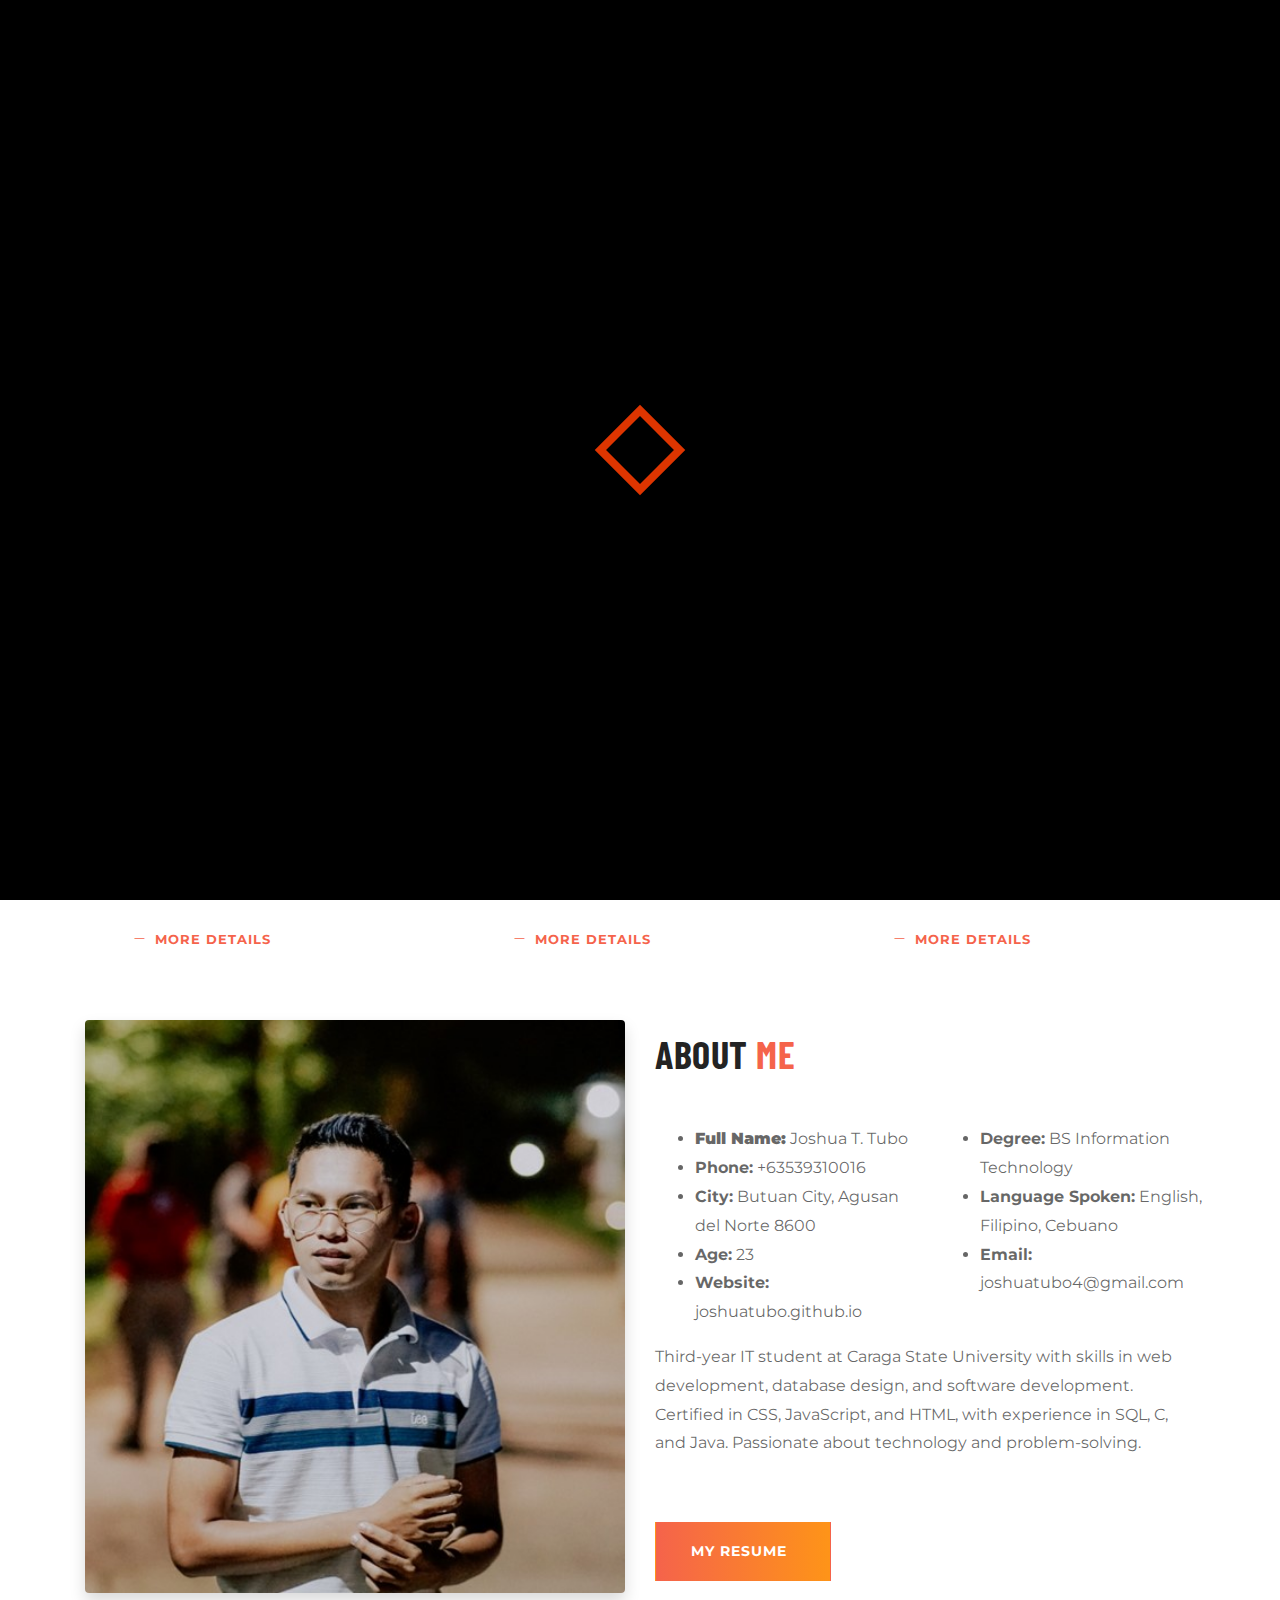
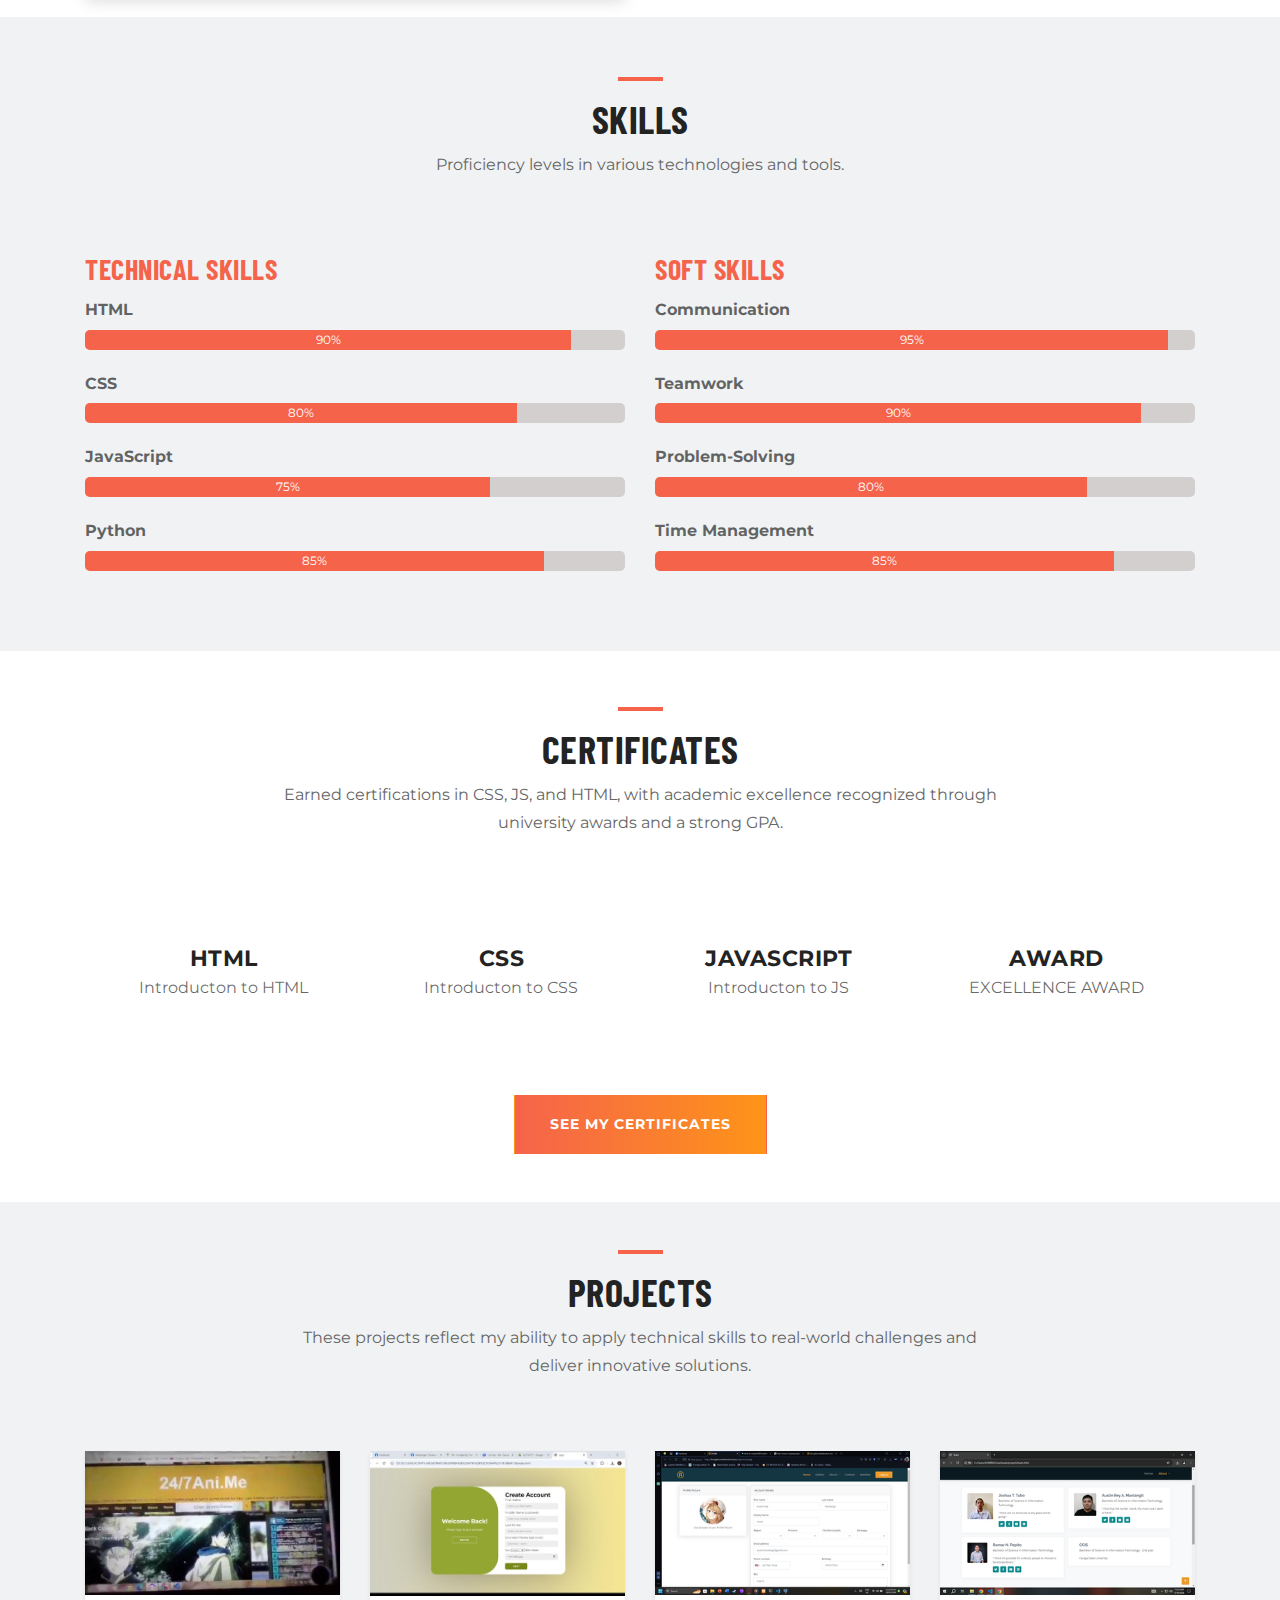
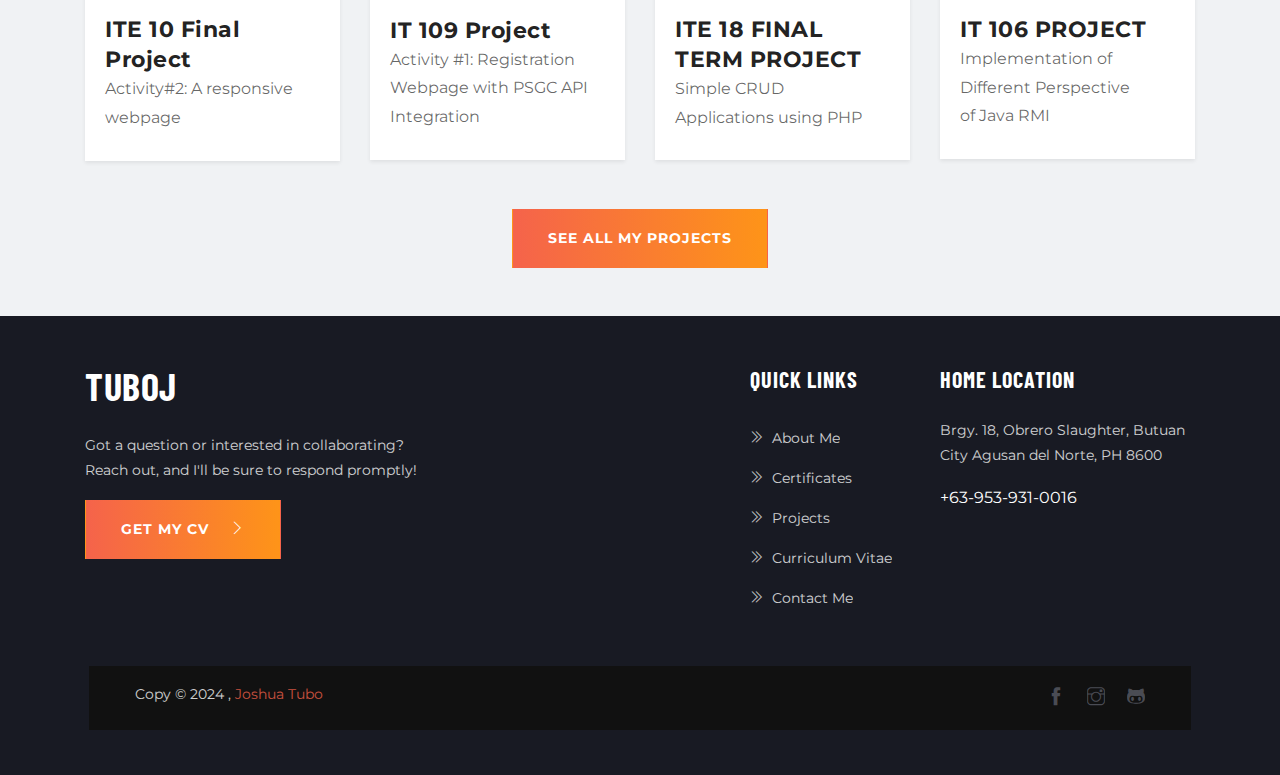
<file: index.html>
<!doctype html>

<html lang="en">
  <head>
  <!-- Required meta tags -->
  <meta charset="utf-8">
  <meta name="viewport" content="width=device-width, initial-scale=1, shrink-to-fit=no">

  
  <link href="images/letter-j.png" rel="icon" />

 <title>TuboJ | Home</title>
  

  <!-- bootstrap.min css -->
  <link rel="stylesheet" href="plugins/bootstrap/css/bootstrap.min.css">
  <!-- Icofont Css -->
  <link rel="stylesheet" href="plugins/icofont/icofont.min.css">
  <!-- Themify Css -->
  <link rel="stylesheet" href="plugins/themify/css/themify-icons.css">
  <!-- animate.css -->
  <link rel="stylesheet" href="plugins/animate-css/animate.css">
  <!--
  <link rel="stylesheet" href="plugins/magnific-popup/dist/magnific-popup.css">
   Magnify Popup -->
  <!-- Owl Carousel CSS -->
  <link rel="stylesheet" href="plugins/slick-carousel/slick/slick.css">
  <link rel="stylesheet" href="plugins/slick-carousel/slick/slick-theme.css">
  <!-- Main Stylesheet -->
  <link rel="stylesheet" href="css/style.css">
  <link rel="stylesheet" href="css/preloader.css">
  

</head>
<body>
<div id="preloader">
  <div class="loader"></div>
</div>

<!-- Main Content Starts Here -->
<div class="main-wrapper">
<!-- Header Start -->
<nav class="navbar navbar-expand-lg navigation fixed-top bg-black" id="navbar">
	<div class="container-fluid">
		<a class="navbar-brand" href="index.html">
			<h2 class="text-white text-capitalize"></i>Tubo<span class="text-color">J</span></h2>
		</a>
		<button class="navbar-toggler" type="button" data-toggle="collapse" data-target="#navbarsid"
			aria-controls="navbarsid" aria-expanded="false" aria-label="Toggle navigation">
			<span class="ti-view-list"></span>
		</button>
		<div class="collapse text-center navbar-collapse" id="navbarsid">
			<ul class="navbar-nav mx-auto">
				<li class="nav-item active">
					<a class="nav-link" href="index.html">Home <span class="sr-only">(current)</span></a>
				</li>
				<li class="nav-item dropdown">
					<a class="nav-link dropdown-toggle" href="#" data-toggle="dropdown" aria-haspopup="true"
						aria-expanded="false">Pages</a>
					<ul class="dropdown-menu">
						<li><a class="dropdown-item" href="resume.html">Resume</a></li>
						<li><a class="dropdown-item" href="certificates.html">Certificates</a></li>
						<li><a class="dropdown-item" href="project.html">Project</a></li>
					</ul>
				</li>
				
				<li class="nav-item"><a class="nav-link" href="contact.html">Contact</a></li>
			</ul>
			<div class="my-md-0 ml-lg-4 mt-4 mt-lg-0 ml-auto text-lg-right mb-3 mb-lg-0">
				<a>
					<h3 class="text-color mb-0"><i class="ti-mobile mr-2"></i>+63-953-931-0016</h3>
				</a>
			</div>
		</div>
	</div>
</nav>

<!-- Header Close -->

<!-- Section Menu End -->

 <!-- Section Slider Start -->
<!-- Slider Start -->
<section class="slider">
    <div class="container">
        <div class="row align-items-center">
            <div class="col-md-8 col-sm-12">
                <span class="h6 d-inline-block mb-3 subhead text-uppercase">Welcome</span>
                <h1 class="text-uppercase text-white mb-4">
                    Hello, <span class="text-color">I'm <br> Joshua Tubo</span>
                    <br><span class="typing-roles"></span>
                </h1>
            
            </div>
        </div>
    </div>
</section>
<!-- Section Slider End -->

<!-- Section Intro Start -->
<section class="mt-80px">
	<div class="container">
		<div class="row">
			<div class="col-lg-4 col-md-6">
				<div class="card p-5 border-0 rounded-top border-bottom position-relative hover-style-1">
					<span class="number">01</span>
					<h3 class="mt-3">Profile</h3>
					<p class="mt-3 mb-4">Enthusiastic third-year IT student
						with hands-on experience in
						software development, systems
						analysis, and database
						management.</p>
					<a href="resume.html" class="text-color text-uppercase font-size-13 letter-spacing font-weight-bold"><i class="ti-minus mr-2 "></i>more Details</a>
				</div>
			</div>
			<div class="col-lg-4 col-md-6">
				<div class="card p-5 border-0 rounded-top hover-style-1">
					<span class="number">02</span>
					<h3 class="mt-3">Objective</h3>
					<p class="mt-3 mb-4">As a dedicated third-year IT student with practical experience in
						software development and systems management.</p>
					<a href="resume.html" class="text-color text-uppercase font-size-13 letter-spacing font-weight-bold"><i class="ti-minus mr-2 "></i>more Details</a>
				</div>
			</div>
			<div class="col-lg-4 col-md-6">
				<div class="card p-5 border-0 rounded-top hover-style-1">
					<span class="number">03</span>
					<h3 class="mt-3">Education</h3>
					<p class="mt-3 mb-4">Pursuing a BS in Information Technology at Caraga State University with a focus on software development and database management.</p>
					<a href="resume.html" class="text-color text-uppercase font-size-13 letter-spacing font-weight-bold"><i class="ti-minus mr-2 "></i>more Details</a>
				</div>
			</div>
		</div>
	</div>
</section>
<!-- Section Intro End -->

<!-- Section About start -->
<section class="section about py-3">
	<div class="container ">
		<div class="row align-items-center mt-1 ">
			<div class="col-lg-6 ">
				<img src="images/bg/bg-5.jpg" alt="" class="img-fluid rounded shadow w-100">
			</div>
			
			<div class="col-lg-6">
				<div class=" mx-0 mt-lg-0">
					
					<h2 class="mb-5">About <span class="text-color">Me</span></h2>
					<div class="row mt-0 ">
					<div class="col-lg-6">
						<ul>
						<li><i class="bi bi-chevron-right"></i> <strong><b>Full Name:</b></strong> <span>Joshua T. Tubo</span></li>
						<li><i class="bi bi-chevron-right"></i> <strong>Phone:</strong> <span>+63539310016</span></li>
						<li><i class="bi bi-chevron-right"></i> <strong>City:</strong> <span>Butuan City, Agusan del Norte 8600</span></li>
						<li><i class="bi bi-chevron-right"></i> <strong>Age:</strong> <span>23</span></li>
						<li><i class="bi bi-chevron-right"></i> <strong>Website:</strong> <span>joshuatubo.github.io</span></li>
						</ul>
					</div>
					<div class="col-lg-6 mb-4 pr-2">
						<ul>
						<li><i class="bi bi-chevron-right"></i> <strong>Degree:</strong> <span>BS Information Technology</span></li>
						<li><i class="bi bi-chevron-right"></i> <strong>Language Spoken:</strong> <span>English, Filipino, Cebuano</span></li>
					    <li><i class="bi bi-chevron-right"></i> <strong>Email:</strong> <span>joshuatubo4@gmail.com</span></li>
					</ul>
					</div>
					</div>
						<p >Third-year IT student at Caraga State University with skills in web development, database design, and software development. Certified in CSS, JavaScript, and HTML, with experience in SQL, C, and Java. Passionate about technology and problem-solving.</p>
					<a href="resume.html" class="btn btn-main mt-5">my resume<i class="fa fa-angle-right ml-2 "></i></a>
				</div>
			</div>
		</div>
	</div>
</section>
<!-- Section About End -->


<!-- Section Skills Start -->
<section class="section skills bg-gray my-2">
    <div class="container ">
        <div class="row justify-content-center">
            <div class="col-lg-8 text-center">
                <div class="section-title">
                    <div class="divider mb-3"></div>
                    <h2>Skills</h2>
                    <p>Proficiency levels in various technologies and tools.</p>
                </div>
            </div>
        </div>
        <div class="row">
            <div class="col-lg-6 col-md-6">
                <h3 class="text-color">Technical Skills</h3>
                <div class="skill">
                    <span>HTML</span>
                    <div class="progress">
                        <div class="progress-bar" style="width: 90%;">90%</div>
                    </div>
                </div>
                <div class="skill">
                    <span>CSS</span>
                    <div class="progress">
                        <div class="progress-bar" style="width: 80%;">80%</div>
                    </div>
                </div>
                <div class="skill">
                    <span>JavaScript</span>
                    <div class="progress">
                        <div class="progress-bar" style="width: 75%;">75%</div>
                    </div>
                </div>
                <div class="skill">
                    <span>Python</span>
                    <div class="progress">
                        <div class="progress-bar" style="width: 85%;">85%</div>
                    </div>
                </div>
            </div>
            <div class="col-lg-6 col-md-6">
                <h3 class="text-color">Soft Skills</h3>
                <div class="skill">
                    <span>Communication</span>
                    <div class="progress">
                        <div class="progress-bar" style="width: 95%;">95%</div>
                    </div>
                </div>
                <div class="skill">
                    <span>Teamwork</span>
                    <div class="progress">
                        <div class="progress-bar" style="width: 90%;">90%</div>
                    </div>
                </div>
                <div class="skill">
                    <span>Problem-Solving</span>
                    <div class="progress">
                        <div class="progress-bar" style="width: 80%;">80%</div>
                    </div>
                </div>
                <div class="skill">
                    <span>Time Management</span>
                    <div class="progress">
                        <div class="progress-bar" style="width: 85%;">85%</div>
                    </div>
                </div>
            </div>
        </div>
    </div>
</section>
<!-- Section Skills End -->



<!-- Section Services Start -->
<section class="section services px-0 py-5">
	<div class="container">
		<div class="row justify-content-center">
			<div class="col-lg-8 text-center">
				<div class="section-title">
					<div class="divider mb-3"></div>
					<h2>Certificates</h2>
					<p>Earned certifications in CSS, JS, and HTML, with academic excellence recognized through university awards and a strong GPA.</p>
					</div>
			</div>
		</div>

		<div class="row no-gutters">
			
			
			<div class="col-lg-3 col-md-6 col-sm-6">
				<div class="text-center  px-4 py-3 hover-style-1">
					<div class="card-body">
						<a href="certificates.html"><h4 class="font-secondary mb-0">HTML</h4></a>
						<p class=" mb-2">Introducton to HTML</p>
					</div>
				</div>
			</div>
			<div class="col-lg-3 col-md-6 col-sm-6">
				<div class="text-center  px-4 py-3 hover-style-1">
					<div class="card-body">
						<a href="certificates.html"><h4 class="font-secondary mb-0">CSS</h4></a>
						<p class=" mb-2">Introducton to CSS</p>
					</div>
				</div>
			</div>
			<div class="col-lg-3 col-md-6 col-sm-6">
				<div class="text-center  px-4 py-3 hover-style-1">
					<div class="card-body">
						<a href="certificates.html"><h4 class="font-secondary mb-0">JAVASCRIPT</h4></a>
						<p class=" mb-2">Introducton to JS</p>
					</div>
				</div>
			</div>
			<div class="col-lg-3 col-md-6 col-sm-6">
				<div class="text-center  px-4 py-3 hover-style-1">
					<div class="card-body">
						<a href="certificates.html"><h4 class="font-secondary mb-0">AWARD</h4></a>
						<p class=" mb-2">EXCELLENCE AWARD</p>
					</div>
				</div>
			</div>
		</div>
				<div class="row justify-content-center">
					<div class="col-lg-8">
						<div class="mt-5 text-center">
							<a href="certificates.html" class="btn btn-main">See my certificates</a>
						</div>
					</div>
				</div>
	</div>
</section>
<!-- Section Services End -->



<!-- Section Course Start -->
<section class="section course bg-gray py-5">
	<div class="container">
		<div class="row justify-content-center">
			<div class="col-lg-8 text-center">
				<div class="section-title">
					<div class="divider mb-3"></div>
					<h2>Projects</h2>
					<p> These projects reflect my ability to apply technical skills to real-world challenges and deliver innovative solutions.</p>	
				</div>
			</div>
		</div>

		<div class="row">
			<div class="col-lg-3 col-md-6">
				<div class="card border-0 rounded-0 p-0 mb-5 mb-lg-0 shadow-sm">
					<img src="images/blog/png.png" alt="" class="img-fluid">

					<div class="card-body">
						<a href="project.html"><h4 class="font-secondary mb-0">ITE 10 Final Project</h4></a>
						<p class=" mb-2">Activity#2: A responsive webpage</p>
					</div>
				</div>
			</div>

			<div class="col-lg-3 col-md-6">
				<div class="card border-0 rounded-0 p-0 mb-5 mb-lg-0 shadow-sm">
					<img src="images/blog/createAccount.jpg" alt="" class="img-fluid">

					<div class="card-body">
						<a href="project.html"><h4 class="font-secondary mb-0">IT 109 Project</h4></a>
						<p class="mb-2">Activity #1: Registration Webpage with PSGC API Integration</p>
					</div>
				</div>
			</div>

			<div class="col-lg-3 col-md-6">
				<div class="card border-0 rounded-0 p-0 mb-5 mb-lg-0 shadow-sm">
					<img src="images/blog/png (1)" alt="" class="img-fluid">

					<div class="card-body">
						<a href="project.html"><h4 class="font-secondary mb-0">ITE 18 FINAL TERM PROJECT</h4></a>
						<p class=" mb-2">Simple CRUD <br> Applications using PHP</p>
					</div>
				</div>
			</div>
			<div class="col-lg-3 col-md-6">
				<div class="card border-0 rounded-0 p-0 mb-5 mb-lg-0 shadow-sm">
					<img src="images/blog/png (5)" alt="" class="img-fluid">

					<div class="card-body">
						<a href="project.html"><h4 class="font-secondary mb-0">IT 106 PROJECT</h4></a>
						<p class=" mb-2"> Implementation of Different Perspective <br>of Java RMI</p>
					</div>
				</div>
			</div>

		</div>
		<div class="row justify-content-center">
			<div class="col-lg-8">
				<div class="mt-5 text-center">
					<a href="project.html" class="btn btn-main">See all my Projects</a>
				</div>
			</div>
		</div>
	</div>
</section>
<!-- Section Course ENd -->



<!-- Section Footer Start -->
<!-- footer Start -->
<footer class="footer bg-black-50 pt-5">
	<div class="container">
		<div class="row">
			<div class="col-lg-4 col-md-6 mb-5 mb-lg-0">
				<h2 class="text-white mb-4">TuboJ</h2>
				
				<p>Got a question or interested in collaborating? Reach out, and I'll be sure to respond promptly!</p>
				<a href="https://drive.google.com/file/d/1F5dGPjzPzLmoytyCS1m9up9jznhUjDpY/view?usp=sharing" target="_blank" class="btn btn-main">
                    Get my CV <i class="ti-angle-right ml-3"></i>
                </a>
			</div>
			

			<div class="col-lg-3 col-md-6 mb-5 mb-lg-0">
				
			</div>
			<div class="col-lg-2 col-md-5 mb-5 mb-lg-0">
				<div class="footer-widget">
					<h4 class="mb-4 text-white letter-spacing text-uppercase">Quick Links</h4>
					<ul class="list-unstyled footer-menu lh-40 mb-0">
						<li><a href="index.html"><i class="ti-angle-double-right mr-2"></i>About Me</a></li>
						<li><a href="certificates.html"><i class="ti-angle-double-right mr-2"></i>Certificates</a></li>
						<li><a href="project.html"><i class="ti-angle-double-right mr-2"></i>Projects</a></li>						
						<li><a href="https://drive.google.com/file/d/1F5dGPjzPzLmoytyCS1m9up9jznhUjDpY/view?usp=sharing">
						<i class="ti-angle-double-right mr-2"></i>Curriculum Vitae</a></li>
						<li><a href="contact.html"><i class="ti-angle-double-right mr-2"></i>Contact Me</a></li>
					</ul>
				</div>
			</div>
			<div class="col-lg-3 col-md-5">
				<div class="footer-widget">
					<h4 class="mb-4 text-white letter-spacing text-uppercase">Home location</h4>
					<p>Brgy. 18, Obrero Slaughter,
					 Butuan City Agusan del Norte, PH 8600 </p>
					<span class="text-white">+63-953-931-0016</span>
				</div>
			</div>
		</div>

		<div class="row align-items-center mt-5 px-3 bg-black mx-1">
    <div class="col-lg-12 col-12 d-flex ">
        <p class="text-white col-lg-6  mt-3 mb-3 text-lg-left">
            Copy © 2024 , <a href="https://www.facebook.com/projoshua938" class="text-color">Joshua Tubo</a>
        
        <ul class="list-inline col-lg-6 mb-3 mt-3 footer-socials text-lg-right">
            <li class="list-inline-item"><a href="https://www.facebook.com/projoshua938"><i class="ti-facebook"></i></a></li>
            <li class="list-inline-item"><a href="https://www.instagram.com/joshua_tubo/"><i class="ti-instagram"></i></a></li>
            <li class="list-inline-item"><a href="https://joshuatubo.github.io"><i class="ti-github"></i></a></li>
        </ul>
		</p>
    </div>
</div>
	</div>
</footer>
<!-- Section Footer End -->

<!-- Section Footer Scripts -->
   </div>

   <!-- 
    Essential Scripts
    =====================================-->


   <!-- Main jQuery -->
   <script src="plugins/jquery/jquery.js"></script>
   <!-- Bootstrap 4.3.1 -->
   <script src="plugins/bootstrap/js/bootstrap.min.js"></script>
   <!-- Slick Slider -->
   <script src="plugins/slick-carousel/slick/slick.min.js"></script>
   <!--  Magnific Popup-->
   <script src="plugins/magnific-popup/dist/jquery.magnific-popup.min.js"></script>
   <!-- Form Validator 
   <script src="http://cdnjs.cloudflare.com/ajax/libs/jquery.form/3.32/jquery.form.js"></script>
   <script src="http://cdnjs.cloudflare.com/ajax/libs/jquery-validate/1.11.1/jquery.validate.min.js"></script>
    Google Map 
   <script src="https://maps.googleapis.com/maps/api/js?key=AIzaSyBu5nZKbeK-WHQ70oqOWo-_4VmwOwKP9YQ"></script>
   <script src="plugins/google-map/gmap.js"></script> -->

   <script src="js/script1.js"></script>
   <script src="js/preloader.js"></script>
   
 </div>
   </body>

   </html>
</file>
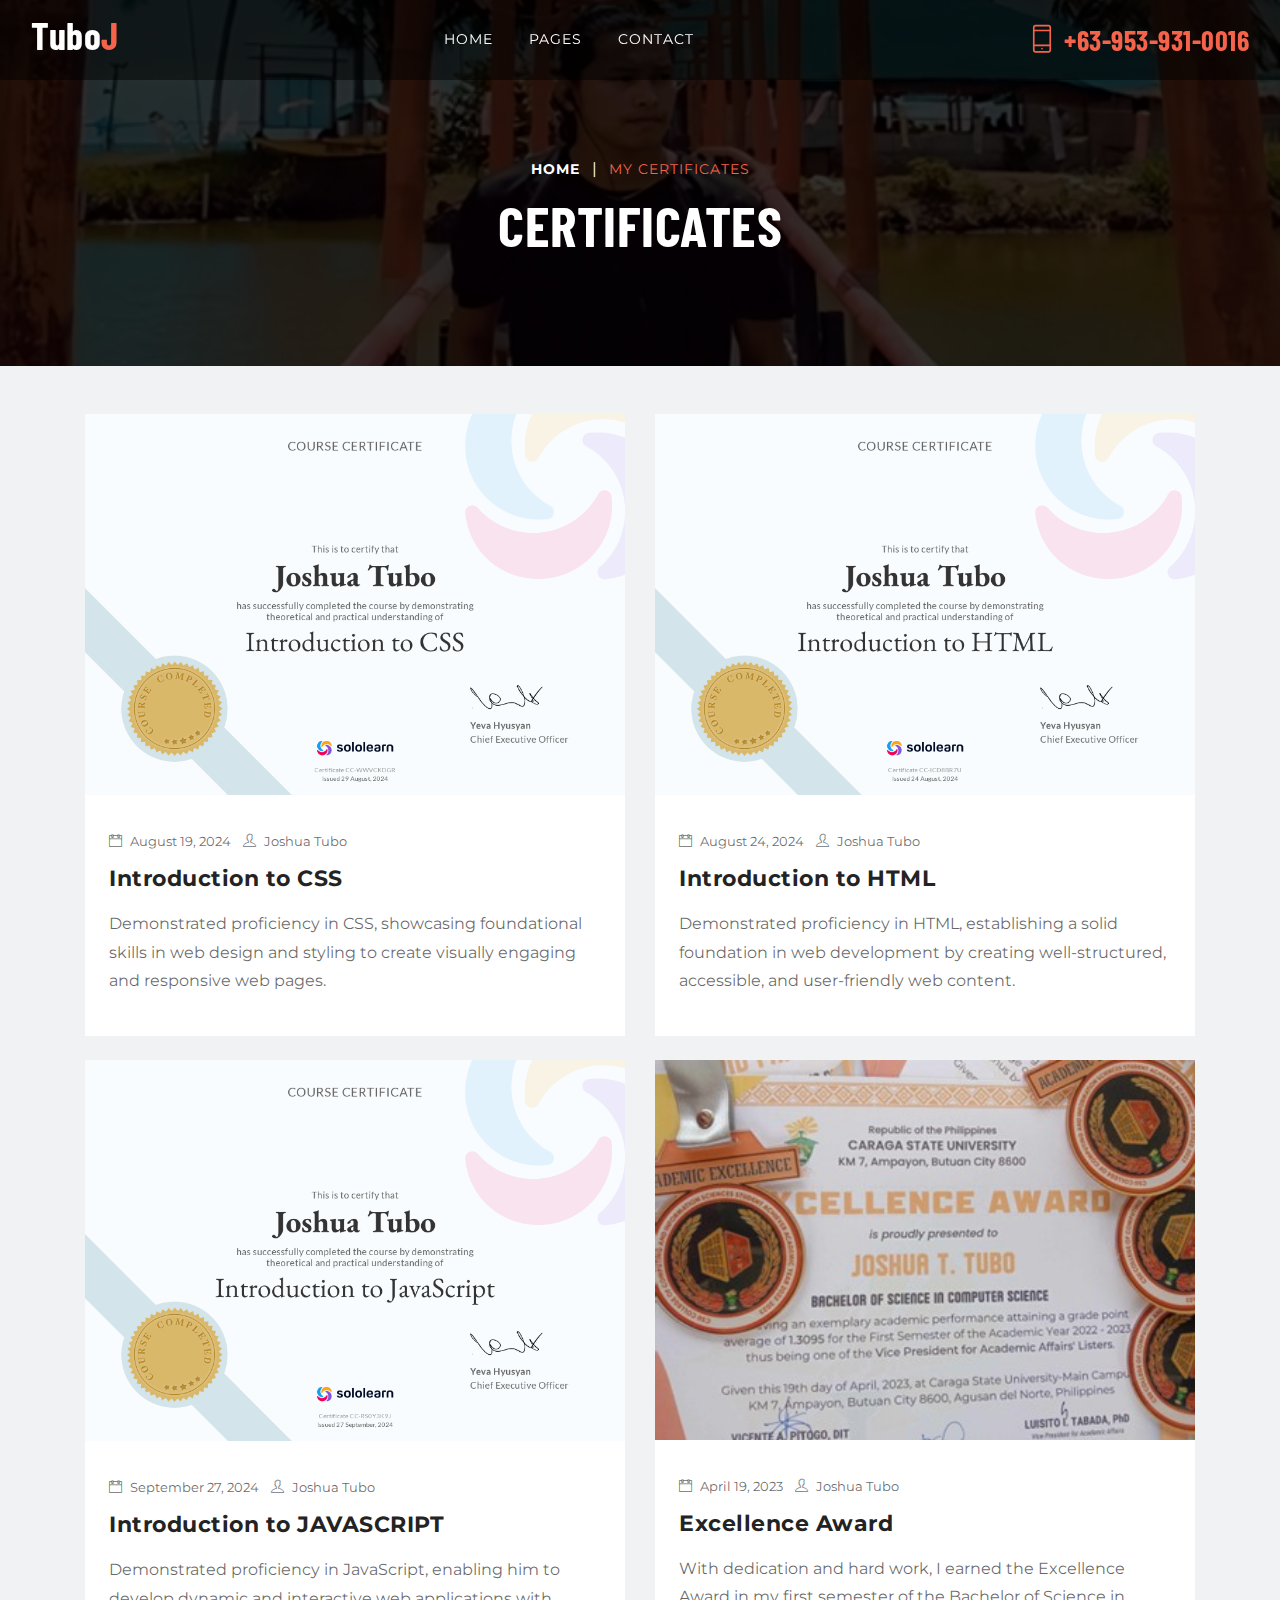
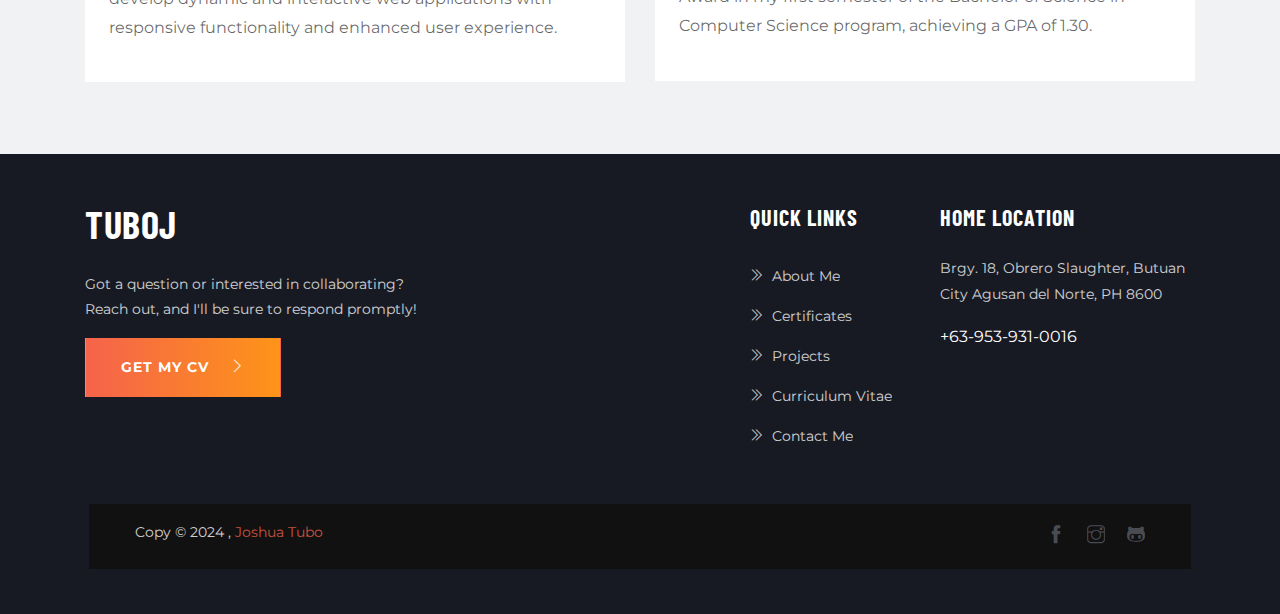
<file: certificates.html>
<!doctype html>


<html lang="en">
  <head>
  <!-- Required meta tags -->
  <meta charset="utf-8">
  <meta name="viewport" content="width=device-width, initial-scale=1, shrink-to-fit=no">
  
   <link href="images/letter-j.png" rel="icon" />

  <title>TuboJ | Certificates</title>

  <!-- bootstrap.min css -->
  <link rel="stylesheet" href="plugins/bootstrap/css/bootstrap.min.css">
  <!-- Icofont Css -->
  <link rel="stylesheet" href="plugins/icofont/icofont.min.css">
  <!-- Themify Css -->
  <link rel="stylesheet" href="plugins/themify/css/themify-icons.css">
  <!-- animate.css -->
  <link rel="stylesheet" href="plugins/animate-css/animate.css">
  <!-- Magnify Popup -->
  <link rel="stylesheet" href="plugins/magnific-popup/dist/magnific-popup.css">
  <!-- Owl Carousel CSS -->
  <link rel="stylesheet" href="plugins/slick-carousel/slick/slick.css">
  <link rel="stylesheet" href="plugins/slick-carousel/slick/slick-theme.css">
  <!-- Main Stylesheet -->
  <link rel="stylesheet" href="css/style.css">

</head>
<body>

<!-- Header Start -->
<nav class="navbar navbar-expand-lg navigation fixed-top" id="navbar">
	<div class="container-fluid">
		<a class="navbar-brand" href="index.html">
			<h2 class="text-white text-capitalize"></i>Tubo<span class="text-color">J</span></h2>
		</a>
		<button class="navbar-toggler" type="button" data-toggle="collapse" data-target="#navbarsid"
			aria-controls="navbarsid" aria-expanded="false" aria-label="Toggle navigation">
			<span class="ti-view-list"></span>
		</button>
		<div class="collapse text-center navbar-collapse" id="navbarsid">
			<ul class="navbar-nav mx-auto">
				<li class="nav-item active">
					<a class="nav-link" href="index.html">Home <span class="sr-only">(current)</span></a>
				</li>
				<li class="nav-item dropdown">
					<a class="nav-link dropdown-toggle" href="#" data-toggle="dropdown" aria-haspopup="true"
						aria-expanded="false">Pages</a>
					<ul class="dropdown-menu">
						<li><a class="dropdown-item" href="resume.html">Resume</a></li>
						<li><a class="dropdown-item" href="certificates.html">Certificates</a></li>
						<li><a class="dropdown-item" href="project.html">Project</a></li>
					</ul>
				</li>
				
				<li class="nav-item"><a class="nav-link" href="contact.html">Contact</a></li>
			</ul>
			<div class="my-md-0 ml-lg-4 mt-4 mt-lg-0 ml-auto text-lg-right mb-3 mb-lg-0">
				<a>
					<h3 class="text-color mb-0"><i class="ti-mobile mr-2"></i>+63-953-931-0016</h3>
				</a>
			</div>
		</div>
	</div>
</nav>


<!-- Header Close -->

<div class="main-wrapper ">
<section class="page-title bg-2">
  <div class="container">
    <div class="row">
      <div class="col-lg-12 text-center">
          <ul class="list-inline mb-0">
            <li class="list-inline-item"><a href="index.html" class="text-sm letter-spacing text-white text-uppercase font-weight-bold">Home</a></li>
            <li class="list-inline-item"><span class="text-white">|</span></li>
            <li class="list-inline-item"><a href="#" class="text-color text-uppercase text-sm letter-spacing">my certificates</a></li>
          </ul>
           <h1 class="text-lg text-white mt-2">certificates</h1>
      </div>
    </div>
  </div>
</section>

<!-- Section Blog start -->
<section class="section blog bg-gray py-5">
	<div class="container">
		<div class="row">
			<div class="col-lg-6 col-md-6">
	<article class="card border-0 rounded-0 mb-4">
		<img src="images/gallery/course-2.png" alt="" class="img-fluid">

		<div class="mt-3 px-4 py-3 ">
			<div class="blog-post-meta text-capitalize mb-2">
				<span class="post-meta date-meta mr-2">
				<i class="ti-calendar mr-2"></i>August 19, 2024</span> 

				<span class="post-meta author"><i class="ti-user mr-2 text-muted"></i>Joshua Tubo</span>
			</div>
			<a href="certificates.html"><h4 class="mb-3 font-secondary">Introduction to CSS</h4></a>
				
			<p class="mb-4">Demonstrated proficiency in CSS, showcasing foundational skills in web design and styling to create visually engaging and responsive web pages.</p>

		</div>
	</article>
</div>

<div class="col-lg-6 col-md-6">
	<article class="card border-0 rounded-0 mb-4">
		<img src="images/gallery/course-1.png" alt="" class="img-fluid">

		<div class="mt-3 px-4 py-3">
			<div class="blog-post-meta text-capitalize mb-2">
				<span class="post-meta date-meta mr-2">
				<i class="ti-calendar mr-2"></i>August 24, 2024</span> 

				<span class="post-meta author"><i class="ti-user mr-2 text-muted"></i>Joshua Tubo</span>
			</div>
			<a href="certificates.html"><h4 class="mb-3 font-secondary">Introduction to HTML</h4></a>
				
			<p class="mb-4">Demonstrated proficiency in HTML, establishing a solid foundation in web development by creating well-structured, accessible, and user-friendly web content.</p>

		</div>
	</article>
</div>

<div class="col-lg-6 col-md-6">
	<article class="card border-0 rounded-0 mb-4">
		<img src="images/gallery/course-3.png" alt="" class="img-fluid">

		<div class="mt-3 px-4 py-3">
			<div class="blog-post-meta text-capitalize mb-2">
				<span class="post-meta date-meta mr-2">
				<i class="ti-calendar mr-2"></i>September 27, 2024</span> 

				<span class="post-meta author"><i class="ti-user mr-2 text-muted"></i>Joshua Tubo</span>
			</div>
			<a href="certificates.html"><h4 class="mb-3 font-secondary">Introduction to JAVASCRIPT</h4></a>
				
			<p class="mb-4">Demonstrated proficiency in JavaScript, enabling him to develop dynamic and interactive web applications with responsive functionality and enhanced user experience.</p>

		</div>
	</article>
</div>

<div class="col-lg-6 col-md-6">
	<article class="card border-0 rounded-0 mb-4 mb-lg-0">
		<img src="images/gallery/course-4.jpg" alt="" class="img-fluid">

		<div class="mt-3 px-4 py-3 ">
			<div class="blog-post-meta text-capitalize mb-2">
				<span class="post-meta date-meta mr-2">
				<i class="ti-calendar mr-2"></i>April 19, 2023</span> 

				<span class="post-meta author"><i class="ti-user mr-2 text-muted"></i>Joshua Tubo</span>
			</div>
			<a href="certificates.html"><h4 class="mb-3 font-secondary">Excellence Award</h4></a>
				
			<p class="mb-4">With dedication and hard work, I earned the Excellence Award in my first semester of the Bachelor of Science in Computer Science program, achieving a GPA of 1.30.</p>

		</div>
	</article>
</div>


		</div>
	</div>
</section>
<!-- Section Blog End -->



<!-- Section Footer Start -->
<!-- footer Start -->
<footer class="footer bg-black-50 pt-5">
	<div class="container">
		<div class="row">
			<div class="col-lg-4 col-md-6 mb-5 mb-lg-0">
				<h2 class="text-white mb-4">TuboJ</h2>
				
				<p>Got a question or interested in collaborating? Reach out, and I'll be sure to respond promptly!</p>
				<a href="https://drive.google.com/file/d/1F5dGPjzPzLmoytyCS1m9up9jznhUjDpY/view?usp=sharing" target="_blank" class="btn btn-main">
                    Get my CV <i class="ti-angle-right ml-3"></i>
                </a>
			</div>
			

			<div class="col-lg-3 col-md-6 mb-5 mb-lg-0">
				
			</div>
			<div class="col-lg-2 col-md-5 mb-5 mb-lg-0">
				<div class="footer-widget">
					<h4 class="mb-4 text-white letter-spacing text-uppercase">Quick Links</h4>
					<ul class="list-unstyled footer-menu lh-40 mb-0">
						<li><a href="index.html"><i class="ti-angle-double-right mr-2"></i>About Me</a></li>
						<li><a href="certificates.html"><i class="ti-angle-double-right mr-2"></i>Certificates</a></li>
						<li><a href="project.html"><i class="ti-angle-double-right mr-2"></i>Projects</a></li>						
						<li><a href="https://drive.google.com/file/d/1F5dGPjzPzLmoytyCS1m9up9jznhUjDpY/view?usp=sharing">
						<i class="ti-angle-double-right mr-2"></i>Curriculum Vitae</a></li>
						<li><a href="contact.html"><i class="ti-angle-double-right mr-2"></i>Contact Me</a></li>
					</ul>
				</div>
			</div>
			<div class="col-lg-3 col-md-5">
				<div class="footer-widget">
					<h4 class="mb-4 text-white letter-spacing text-uppercase">Home location</h4>
					<p>Brgy. 18, Obrero Slaughter,
					 Butuan City Agusan del Norte, PH 8600 </p>
					<span class="text-white">+63-953-931-0016</span>
				</div>
			</div>
		</div>

		<div class="row align-items-center mt-5 px-3 bg-black mx-1">
    <div class="col-lg-12 col-12 d-flex ">
        <p class="text-white col-lg-6  mt-3 mb-3 text-lg-left">
            Copy © 2024 , <a href="https://www.facebook.com/projoshua938" class="text-color">Joshua Tubo</a>
        
        <ul class="list-inline col-lg-6 mb-3 mt-3 footer-socials text-lg-right">
            <li class="list-inline-item"><a href="https://www.facebook.com/projoshua938"><i class="ti-facebook"></i></a></li>
            <li class="list-inline-item"><a href="https://www.instagram.com/joshua_tubo/"><i class="ti-instagram"></i></a></li>
            <li class="list-inline-item"><a href="https://joshuatubo.github.io"><i class="ti-github"></i></a></li>
        </ul>
		</p>
    </div>
</div>
	</div>
</footer>
<!-- Section Footer End -->
   </div>

   <!-- 
    Essential Scripts
    =====================================-->


   <!-- Main jQuery -->
   <script src="plugins/jquery/jquery.js"></script>
   <!-- Bootstrap 4.3.1 -->
   <script src="plugins/bootstrap/js/bootstrap.min.js"></script>
   <!-- Slick Slider -->
   <script src="plugins/slick-carousel/slick/slick.min.js"></script>
   <!--  Magnific Popup-->
   <script src="plugins/magnific-popup/dist/jquery.magnific-popup.min.js"></script>
   <!-- Form Validator 
   <script src="http://cdnjs.cloudflare.com/ajax/libs/jquery.form/3.32/jquery.form.js"></script>
   <script src="http://cdnjs.cloudflare.com/ajax/libs/jquery-validate/1.11.1/jquery.validate.min.js"></script>
   Google Map
   <script src="https://maps.googleapis.com/maps/api/js?key=AIzaSyBu5nZKbeK-WHQ70oqOWo-_4VmwOwKP9YQ"></script>
   <script src="plugins/google-map/gmap.js"></script>  -->

   

   </body>

   </html>
</file>
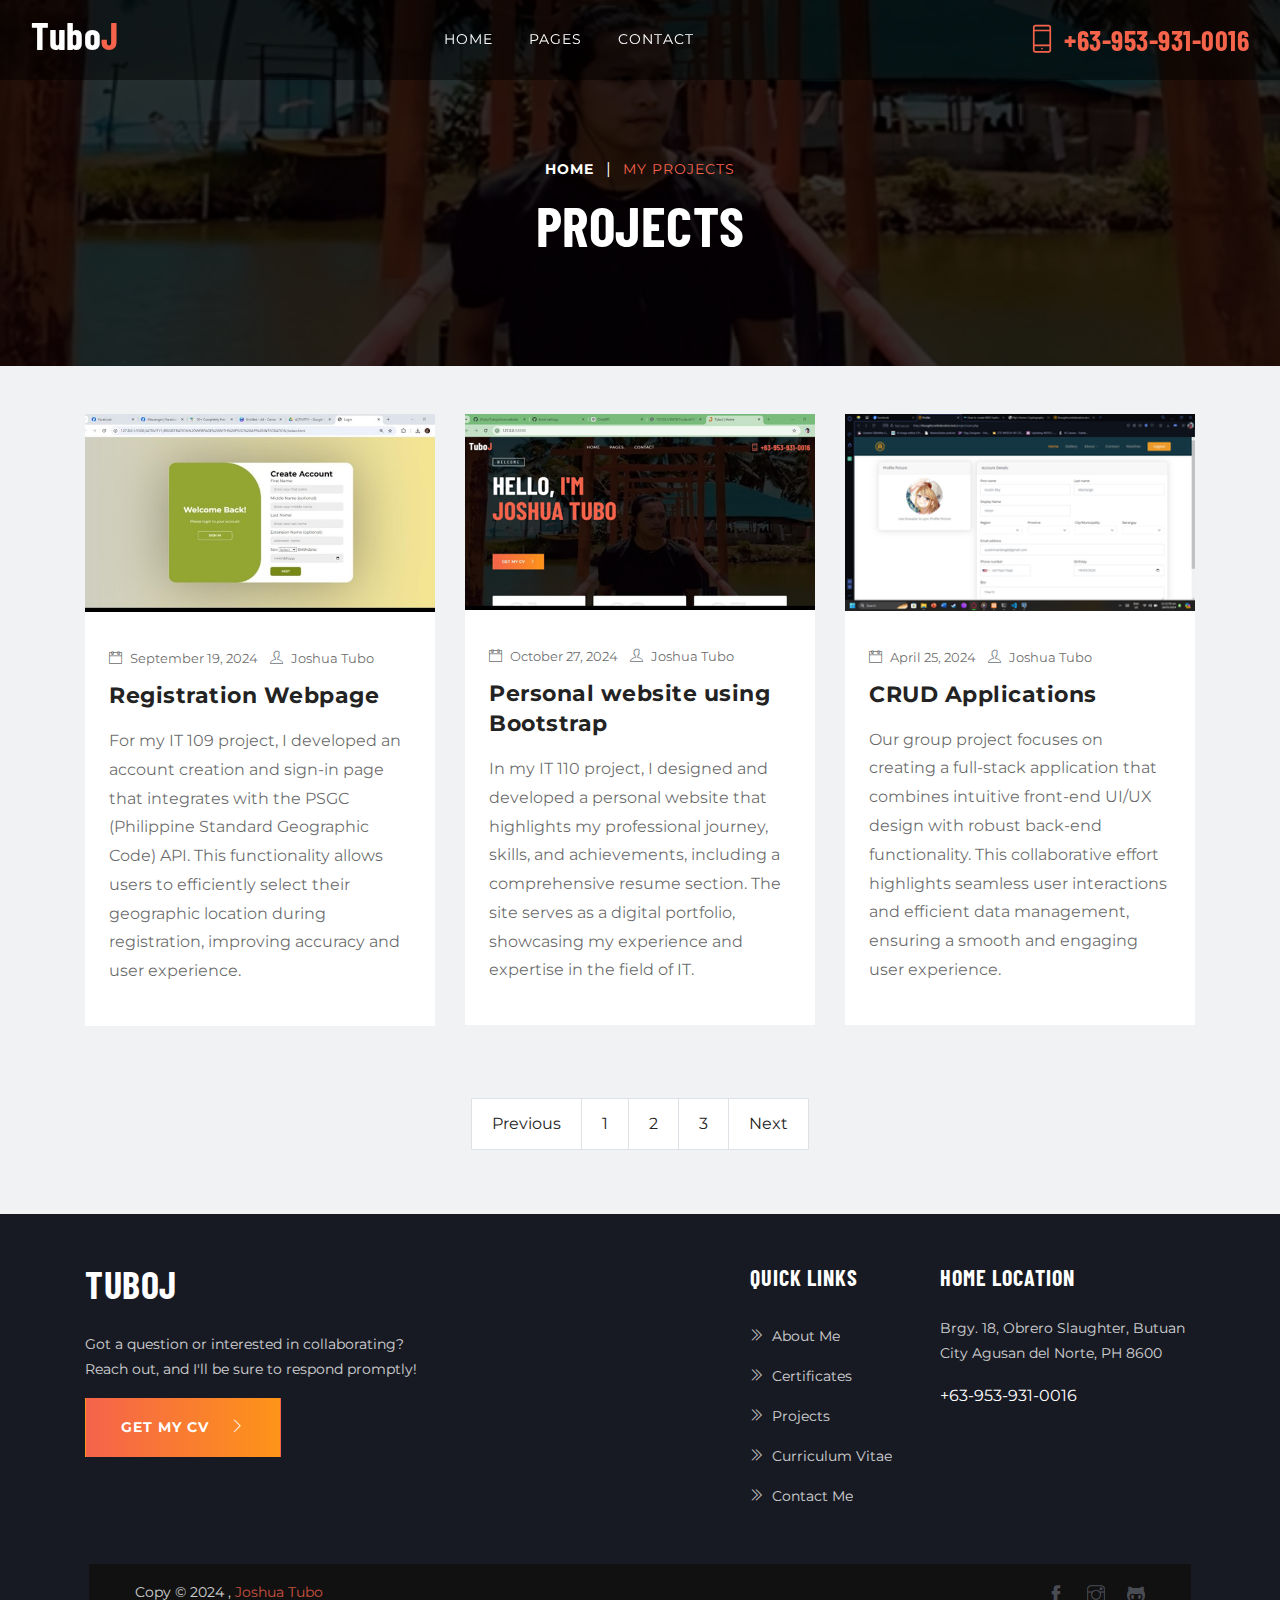
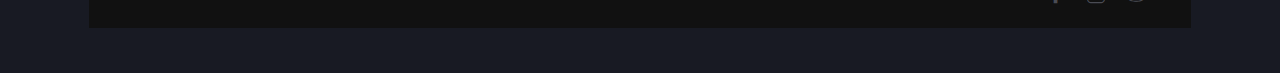
<file: project.html>
<!doctype html>

<html lang="en">
  <head>
  <!-- Required meta tags -->
  <meta charset="utf-8">
  <meta name="viewport" content="width=device-width, initial-scale=1, shrink-to-fit=no">
  
   <link href="images/letter-j.png" rel="icon" />

  <title>TuboJ | Projects</title>

  <!-- bootstrap.min css -->
  <link rel="stylesheet" href="plugins/bootstrap/css/bootstrap.min.css">
  <!-- Icofont Css -->
  <link rel="stylesheet" href="plugins/icofont/icofont.min.css">
  <!-- Themify Css -->
  <link rel="stylesheet" href="plugins/themify/css/themify-icons.css">
  <!-- animate.css -->
  <link rel="stylesheet" href="plugins/animate-css/animate.css">
  <!-- Magnify Popup -->
  <link rel="stylesheet" href="plugins/magnific-popup/dist/magnific-popup.css">
  <!-- Owl Carousel CSS -->
  <link rel="stylesheet" href="plugins/slick-carousel/slick/slick.css">
  <link rel="stylesheet" href="plugins/slick-carousel/slick/slick-theme.css">
  <!-- Main Stylesheet -->
  <link rel="stylesheet" href="css/style.css">

</head>
<body>

<!-- Header Start -->
<nav class="navbar navbar-expand-lg navigation fixed-top" id="navbar">
    <div class="container-fluid">
        <a class="navbar-brand" href="index.html">
            <h2 class="text-white text-capitalize"></i>Tubo<span class="text-color">J</span></h2>
        </a>
        <button class="navbar-toggler" type="button" data-toggle="collapse" data-target="#navbarsid"
            aria-controls="navbarsid" aria-expanded="false" aria-label="Toggle navigation">
            <span class="ti-view-list"></span>
        </button>
        <div class="collapse text-center navbar-collapse" id="navbarsid">
            <ul class="navbar-nav mx-auto">
                <li class="nav-item active">
                    <a class="nav-link" href="index.html">Home <span class="sr-only">(current)</span></a>
                </li>
                <li class="nav-item dropdown">
                    <a class="nav-link dropdown-toggle" href="#" data-toggle="dropdown" aria-haspopup="true"
                        aria-expanded="false">Pages</a>
                    <ul class="dropdown-menu">
                        <li><a class="dropdown-item" href="resume.html">Resume</a></li>
                        <li><a class="dropdown-item" href="certificates.html">Certificates</a></li>
                        <li><a class="dropdown-item" href="project.html">Project</a></li>
                    </ul>
                </li>
                
                <li class="nav-item"><a class="nav-link" href="contact.html">Contact</a></li>
            </ul>
            <div class="my-md-0 ml-lg-4 mt-4 mt-lg-0 ml-auto text-lg-right mb-3 mb-lg-0">
                <a>
                    <h3 class="text-color mb-0"><i class="ti-mobile mr-2"></i>+63-953-931-0016</h3>
                </a>
            </div>
        </div>
    </div>
</nav>

<!-- Header Close -->

<div class="main-wrapper ">
<section class="page-title bg-2">
  <div class="container">
    <div class="row">
      <div class="col-lg-12 text-center">
          <ul class="list-inline mb-0">
            <li class="list-inline-item"><a href="index.html" class="text-sm letter-spacing text-white text-uppercase font-weight-bold">Home</a></li>
            <li class="list-inline-item"><span class="text-white">|</span></li>
            <li class="list-inline-item"><a href="#" class="text-color text-uppercase text-sm letter-spacing">my projects</a></li>
          </ul>
           <h1 class="text-lg text-white mt-2">projects</h1>
      </div>
    </div>
  </div>
</section>

<!-- Section Blog start -->
<section class="section blog bg-gray py-5">
    <div class="container">
        <div class="row">
            <div class="col-lg-4 col-md-6  article">
    <article class="card border-0 rounded-0 mb-4">
        <img src="images/blog/createAccount.jpg" alt="" class="img-fluid">

        <div class="mt-3 px-4 py-3 ">
            <div class="blog-post-meta text-capitalize mb-2">
                <span class="post-meta date-meta mr-2">
                <i class="ti-calendar mr-2"></i>September 19, 2024</span> 

                <span class="post-meta author"><i class="ti-user mr-2 text-muted"></i>Joshua Tubo</span>
            </div>
            <a href="project.html"><h4 class="mb-3 font-secondary">Registration Webpage</h4></a>
                
            <p class="mb-4">For my IT 109 project, I developed an account creation and sign-in page that integrates with the PSGC (Philippine Standard Geographic Code) API. This functionality allows users to efficiently select their geographic location during registration, improving accuracy and user experience.</p>


        </div>
    </article>
</div>

<div class="col-lg-4 col-md-6 article">
    <article class="card border-0 rounded-0 mb-4">
        <img src="images/blog/png (6).png" alt="" class="img-fluid">

        <div class="mt-3 px-4 py-3">
            <div class="blog-post-meta text-capitalize mb-2">
                <span class="post-meta date-meta mr-2">
                <i class="ti-calendar mr-2"></i>October 27, 2024</span> 

                <span class="post-meta author"><i class="ti-user mr-2 text-muted"></i>Joshua Tubo</span>
            </div>
            <a href="project.html"><h4 class="mb-3 font-secondary">Personal website using Bootstrap</h4></a>
                
            <p class="mb-4">In my IT 110 project, I designed and developed a personal website that highlights my professional journey, skills, and achievements, including a comprehensive resume section. The site serves as a digital portfolio, showcasing my experience and expertise in the field of IT.</p>

              </div>
    </article>
</div>
<div class="col-lg-4 col-md-6 article">
    <article class="card border-0 rounded-0 mb-4">
        <img src="images/blog/png (1)" alt="" class="img-fluid">

        <div class="mt-3 px-4 py-3">
            <div class="blog-post-meta text-capitalize mb-2">
                <span class="post-meta date-meta mr-2">
                <i class="ti-calendar mr-2"></i>April 25, 2024</span> 

                <span class="post-meta author"><i class="ti-user mr-2 text-muted"></i>Joshua Tubo</span>
            </div>
            <a href="project.html"><h4 class="mb-3 font-secondary">CRUD Applications</h4></a>
                
            <p class="mb-4">Our group project focuses on creating a full-stack application that combines intuitive front-end UI/UX design with robust back-end functionality. This collaborative effort highlights seamless user interactions and efficient data management, ensuring a smooth and engaging user experience.</p>

            </div>
    </article>
</div>

<div class="col-lg-4 col-md-6 article">
    <article class="card border-0 rounded-0 mb-4">
        <img src="images/blog/weather.jpg" alt="" class="img-fluid">

        <div class="mt-3 px-4 py-3">
            <div class="blog-post-meta text-capitalize mb-2">
                <span class="post-meta date-meta mr-2">
                <i class="ti-calendar mr-2"></i>September 25, 2024</span> 

                <span class="post-meta author"><i class="ti-user mr-2 text-muted"></i>Joshua Tubo</span>
            </div>
            <a href="project.html"><h4 class="mb-3 font-secondary">Website Integration using Public APIs</h4></a>
                
            <p class="mb-4">My project involves integrating various public APIs into a dynamic website to enhance functionality and user experience. This integration allows for real-time data access and interactive features, demonstrating the power of API utilization in web development.</p>

            </div>
    </article>
</div>

<div class="col-lg-4 col-md-6 article">
    <article class="card border-0 rounded-0 mb-4">
        <img src="images/blog/png (2)" alt="" class="img-fluid">

        <div class="mt-3 px-4 py-3">
            <div class="blog-post-meta text-capitalize mb-2">
                <span class="post-meta date-meta mr-2">
                <i class="ti-calendar mr-2"></i>March 23, 2023</span> 

                <span class="post-meta author"><i class="ti-user mr-2 text-muted"></i>Joshua Tubo</span>
            </div>
            <a href="project.html"><h4 class="mb-3 font-secondary">User Registration and Data Management with SQL Database</h4></a>
                
            <p class="mb-4">My project involves implementing a user registration system where user data is securely stored in an SQL database. This functionality ensures that user information is efficiently managed and retrievable for future logins and interactions.</p>

             </div>
    </article>
</div>

<div class="col-lg-4 col-md-6 article">
    <article class="card border-0 rounded-0 mb-4">
        <img src="images/blog/png (4)" alt="" class="img-fluid">

        <div class="mt-3 px-4 py-3">
            <div class="blog-post-meta text-capitalize mb-2">
                <span class="post-meta date-meta mr-2">
                <i class="ti-calendar mr-2"></i>May 10, 2024</span> 

                <span class="post-meta author"><i class="ti-user mr-2 text-muted"></i>Joshua Tubo</span>
            </div>
            <a href="project.html"><h4 class="mb-3 font-secondary">RMI Integration with XML</h4></a>
                
            <p class="mb-4">My project involves integrating RMI in a student and course management system, utilizing XML for data exchange. This setup allows for seamless communication between distributed components, enabling efficient management of student records and course information across different systems.</p>

            </div>
    </article>
</div>

<div class="col-lg-4 col-md-6 article">
    <article class="card border-0 rounded-0 mb-4 mb-lg-0">
        <img src="images/blog/png.png" alt="" class="img-fluid">

        <div class="mt-3 px-4 py-3 ">
            <div class="blog-post-meta text-capitalize mb-2">
                <span class="post-meta date-meta mr-2">
                <i class="ti-calendar mr-2"></i>August 24, 2022</span> 

                <span class="post-meta author"><i class="ti-user mr-2 text-muted"></i>Joshua Tubo</span>
            </div>
            <a href="project.html"><h4 class="mb-3 font-secondary">Basic HTML and CSS</h4></a>
                
            <p class="mb-4">My project focuses on developing a basic webpage using HTML and CSS, which serves as a foundational step in my journey as a web developer. Through this project, I emphasize the essential structure and styling of web pages, learning how to effectively use HTML for content organization and CSS for visual presentation.</p>

            </div>
    </article>
</div>

<div class="col-lg-4 col-md-6 article">
    <article class="card border-0 rounded-0 mb-4 mb-lg-0">
        <img src="images/blog/png (5)" alt="" class="img-fluid">

        <div class="mt-3 px-4 py-3">
            <div class="blog-post-meta text-capitalize mb-2">
                <span class="post-meta date-meta mr-2">
                <i class="ti-calendar mr-2"></i>June 13, 2023</span> 

                <span class="post-meta author"><i class="ti-user mr-2 text-muted"></i>Joshua Tubo</span>
            </div>
             <a href="project.html"><h4 class="mb-3 font-secondary">Website Integration using RMI</h4></a>
                
            <p class="mb-4">This project utilizes RMI to enable efficient communication between users and server-side components. It handle real-time data requests and interactions, creating a responsive and dynamic experience. This project allowing remote functions to be called seamlessly across the network.</p>

             </div>
    </article>
</div>

<div class="col-lg-4 col-md-6 article">
    <article class="card border-0 rounded-0 mb-4 mb-lg-0">
        <img src="images/blog/png(0)" alt="" class="img-fluid">

        <div class="mt-3 px-4 py-3">
            <div class="blog-post-meta text-capitalize mb-2">
                <span class="post-meta date-meta mr-2">
                <i class="ti-calendar mr-2"></i>December 12, 2022</span> 

                <span class="post-meta author"><i class="ti-user mr-2 text-muted"></i>Joshua Tubo</span>
            </div>
            <a href="project.html"><h4 class="mb-3 font-secondary">Responsive Webpage</h4></a>
                
            <p class="mb-4"> Creating a basic webpage using HTML and CSS that is fully responsive. This design ensures optimal viewing and interaction across a variety of devices and screen sizes, enhancing user experience and accessibility. It aim to create a online experience for users, regardless of their device.</p>

            </div>
    </article>
</div>


        </div>

         <!-- Pagination controls -->
      <div class="row  justify-content-center mt-5">
        <nav aria-label="Page navigation">
          <ul class="pagination justify-content-center">
            <li class="page-item click">
              <button class="page-link" onclick="showPage(currentPage - 1)">Previous</button>
            </li>
            <li class="page-item click">
              <button class="page-link" onclick="showPage(1)">1</button>
            </li>
            <li class="page-item click">
              <button class="page-link" onclick="showPage(2)">2</button>
            </li>
            <li class="page-item click">
              <button class="page-link" onclick="showPage(3)">3</button>
            </li>
            <li class="page-item click">
              <button class="page-link" onclick="showPage(currentPage + 1)">Next</button>
            </li>
          </ul>
        </nav>
      </div>
	  <!-- Section Blog End -->
    </div>
  </section>
<!-- Section Blog End -->



<!-- Section Footer Start -->
<!-- footer Start -->
<footer class="footer bg-black-50 pt-5">
	<div class="container">
		<div class="row">
			<div class="col-lg-4 col-md-6 mb-5 mb-lg-0">
				<h2 class="text-white mb-4">TuboJ</h2>
				
				<p>Got a question or interested in collaborating? Reach out, and I'll be sure to respond promptly!</p>
				<a href="https://drive.google.com/file/d/1F5dGPjzPzLmoytyCS1m9up9jznhUjDpY/view?usp=sharing" target="_blank" class="btn btn-main">
                    Get my CV <i class="ti-angle-right ml-3"></i>
                </a>
			</div>
			

			<div class="col-lg-3 col-md-6 mb-5 mb-lg-0">
				
			</div>
			<div class="col-lg-2 col-md-5 mb-5 mb-lg-0">
				<div class="footer-widget">
					<h4 class="mb-4 text-white letter-spacing text-uppercase">Quick Links</h4>
					<ul class="list-unstyled footer-menu lh-40 mb-0">
						<li><a href="index.html"><i class="ti-angle-double-right mr-2"></i>About Me</a></li>
						<li><a href="certificates.html"><i class="ti-angle-double-right mr-2"></i>Certificates</a></li>
						<li><a href="project.html"><i class="ti-angle-double-right mr-2"></i>Projects</a></li>						
						<li><a href="https://drive.google.com/file/d/1F5dGPjzPzLmoytyCS1m9up9jznhUjDpY/view?usp=sharing">
						<i class="ti-angle-double-right mr-2"></i>Curriculum Vitae</a></li>
						<li><a href="contact.html"><i class="ti-angle-double-right mr-2"></i>Contact Me</a></li>
					</ul>
				</div>
			</div>
			<div class="col-lg-3 col-md-5">
				<div class="footer-widget">
					<h4 class="mb-4 text-white letter-spacing text-uppercase">Home location</h4>
					<p>Brgy. 18, Obrero Slaughter,
					 Butuan City Agusan del Norte, PH 8600 </p>
					<span class="text-white">+63-953-931-0016</span>
				</div>
			</div>
		</div>

		<div class="row align-items-center mt-5 px-3 bg-black mx-1">
    <div class="col-lg-12 col-12 d-flex ">
        <p class="text-white col-lg-6  mt-3 mb-3 text-lg-left">
            Copy © 2024 , <a href="https://www.facebook.com/projoshua938" class="text-color">Joshua Tubo</a>
        
        <ul class="list-inline col-lg-6 mb-3 mt-3 footer-socials text-lg-right">
            <li class="list-inline-item"><a href="https://www.facebook.com/projoshua938"><i class="ti-facebook"></i></a></li>
            <li class="list-inline-item"><a href="https://www.instagram.com/joshua_tubo/"><i class="ti-instagram"></i></a></li>
            <li class="list-inline-item"><a href="https://joshuatubo.github.io"><i class="ti-github"></i></a></li>
        </ul>
		</p>
    </div>
</div>
	</div>
</footer>
<!-- Section Footer End -->
   </div>

   <!-- 
    Essential Scripts
    =====================================-->

   <!-- Main jQuery -->
   <script src="plugins/jquery/jquery.js"></script>
   <!-- Bootstrap 4.3.1 -->
   <script src="plugins/bootstrap/js/bootstrap.min.js"></script>
   <!-- Slick Slider -->
   <script src="plugins/slick-carousel/slick/slick.min.js"></script>
   <!--  Magnific Popup-->
   <script src="plugins/magnific-popup/dist/jquery.magnific-popup.min.js"></script>
   <!-- Form Validator 
   <script src="http://cdnjs.cloudflare.com/ajax/libs/jquery.form/3.32/jquery.form.js"></script>
   <script src="http://cdnjs.cloudflare.com/ajax/libs/jquery-validate/1.11.1/jquery.validate.min.js"></script>
    Google Map 
   <script src="https://maps.googleapis.com/maps/api/js?key=AIzaSyBu5nZKbeK-WHQ70oqOWo-_4VmwOwKP9YQ"></script>
   <script src="plugins/google-map/gmap.js"></script> -->

   <script src="js/script.js"></script>


   </body>

   </html>
</file>
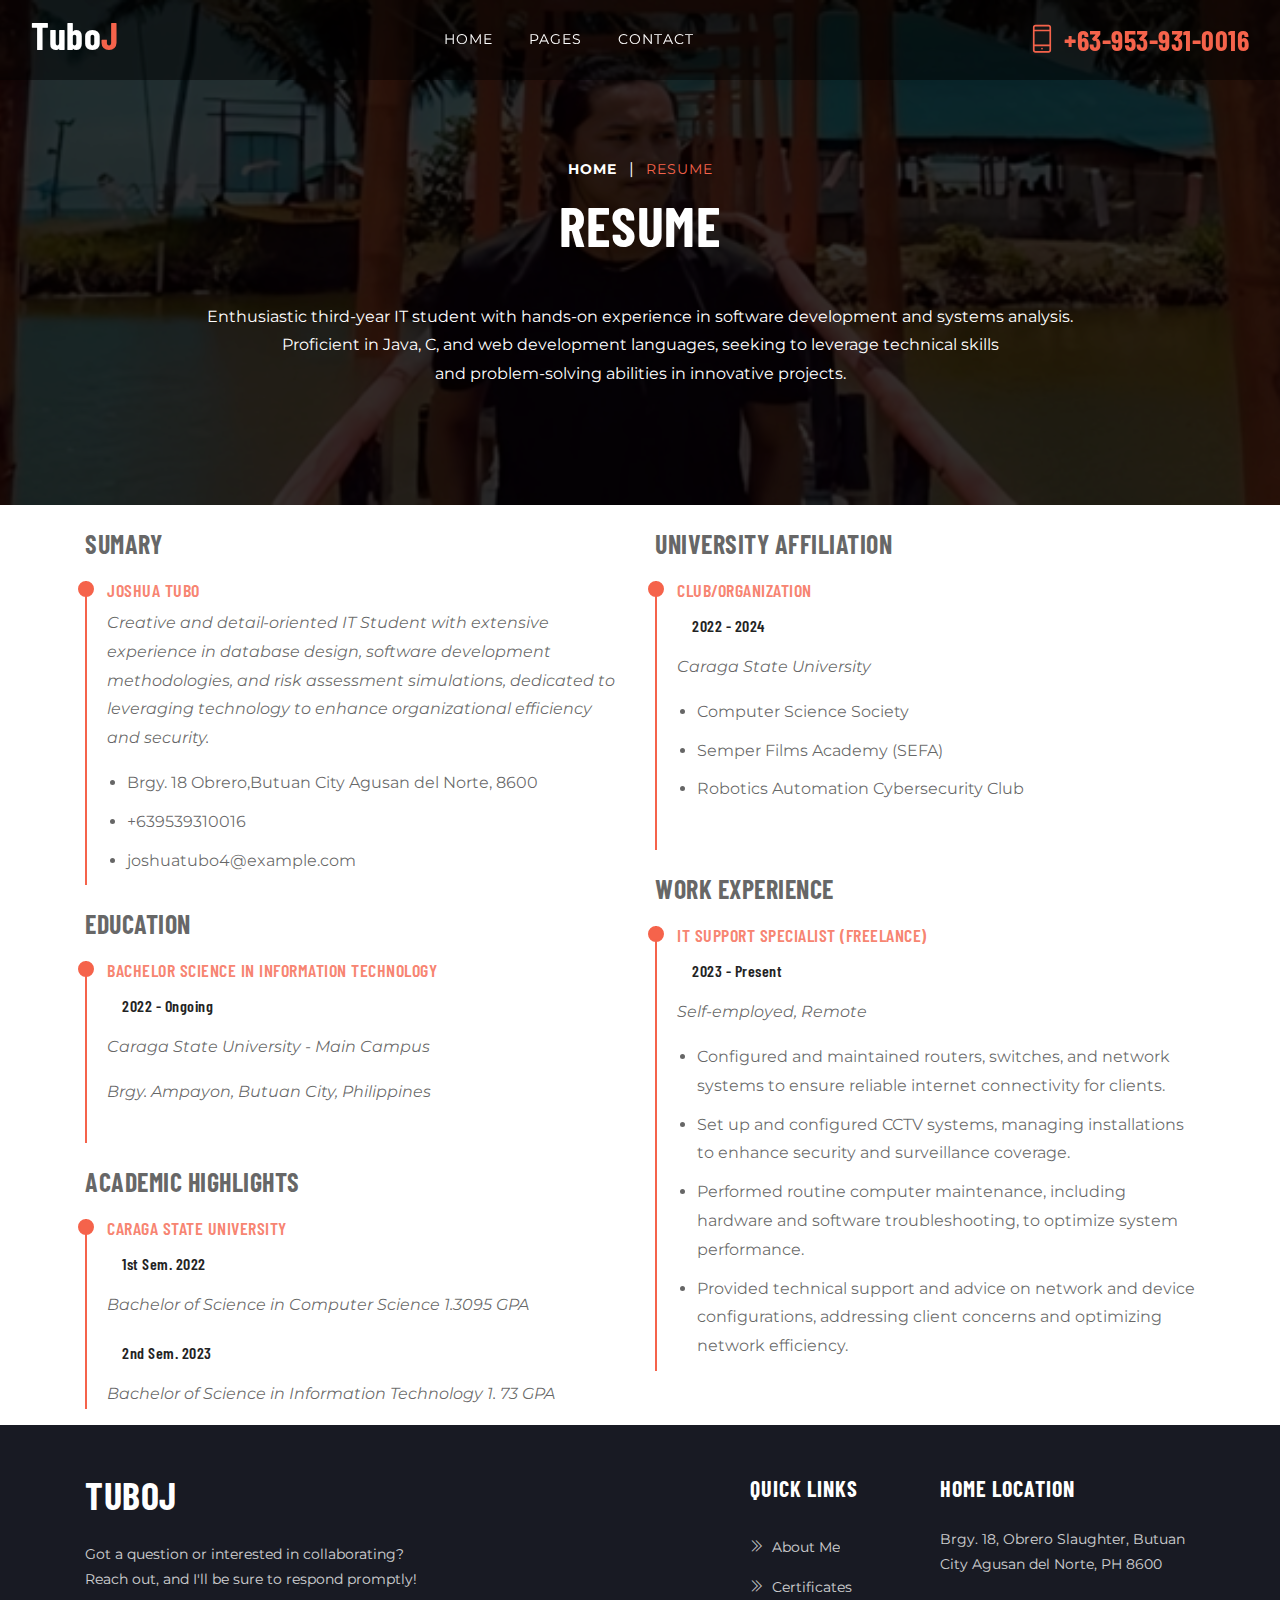
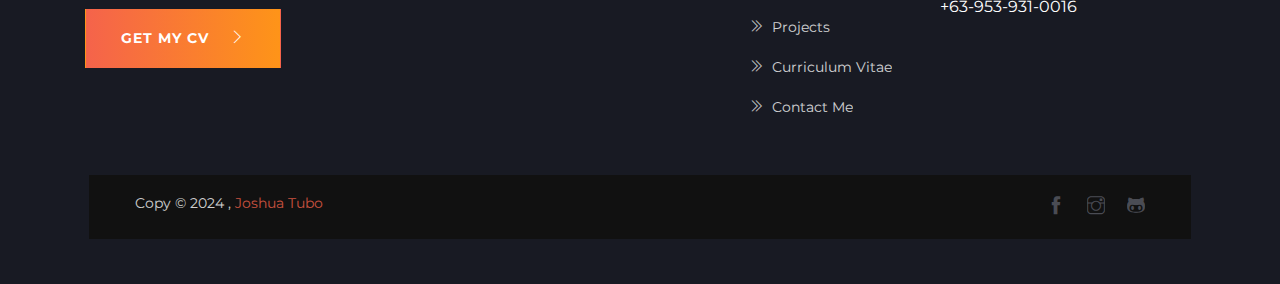
<file: resume.html>
<!doctype html>



<html lang="en">
  <head>
  <!-- Required meta tags -->
  <meta charset="utf-8">
  <meta name="viewport" content="width=device-width, initial-scale=1, shrink-to-fit=no">

   <link href="images/letter-j.png" rel="icon" />
  <title>TuboJ | Resume</title>

  <!-- bootstrap.min css -->
  <link rel="stylesheet" href="plugins/bootstrap/css/bootstrap.min.css">
  <!-- Icofont Css -->
  <link rel="stylesheet" href="plugins/icofont/icofont.min.css">
  <!-- Themify Css -->
  <link rel="stylesheet" href="plugins/themify/css/themify-icons.css">
  <!-- animate.css -->
  <link rel="stylesheet" href="plugins/animate-css/animate.css">
 <!--
  <link rel="stylesheet" href="plugins/magnific-popup/dist/magnific-popup.css">
   Magnify Popup -->
  <!-- Owl Carousel CSS -->
  <link rel="stylesheet" href="plugins/slick-carousel/slick/slick.css">
  <link rel="stylesheet" href="plugins/slick-carousel/slick/slick-theme.css">
  <!-- Main Stylesheet -->
  <link rel="stylesheet" href="css/style.css">

</head>
<body>

<!-- Header Start -->
<nav class="navbar navbar-expand-lg navigation fixed-top" id="navbar">
	<div class="container-fluid">
		<a class="navbar-brand" href="index.html">
			<h2 class="text-white text-capitalize"></i>Tubo<span class="text-color">J</span></h2>
		</a>
		<button class="navbar-toggler" type="button" data-toggle="collapse" data-target="#navbarsid"
			aria-controls="navbarsid" aria-expanded="false" aria-label="Toggle navigation">
			<span class="ti-view-list"></span>
		</button>
		<div class="collapse text-center navbar-collapse" id="navbarsid">
			<ul class="navbar-nav mx-auto">
				<li class="nav-item active">
					<a class="nav-link" href="index.html">Home <span class="sr-only">(current)</span></a>
				</li>
				<li class="nav-item dropdown">
					<a class="nav-link dropdown-toggle" href="#" data-toggle="dropdown" aria-haspopup="true"
						aria-expanded="false">Pages</a>
					<ul class="dropdown-menu">
						<li><a class="dropdown-item" href="resume.html">Resume</a></li>
						<li><a class="dropdown-item" href="certificates.html">Certificates</a></li>
						<li><a class="dropdown-item" href="project.html">Project</a></li>
					</ul>
				</li>
				
				<li class="nav-item"><a class="nav-link" href="contact.html">Contact</a></li>
			</ul>
			<div class="my-md-0 ml-lg-4 mt-4 mt-lg-0 ml-auto text-lg-right mb-3 mb-lg-0">
				<a>
					<h3 class="text-color mb-0"><i class="ti-mobile mr-2"></i>+63-953-931-0016</h3>
				</a>
			</div>
		</div>
	</div>
</nav>


<!-- Header Close -->

<div class="main-wrapper ">
<section class="page-title bg-2">
  <div class="container">
    <div class="row">
      <div class="col-lg-12 text-center">
          <ul class="list-inline mb-0">
            <li class="list-inline-item"><a href="index.html" class="text-sm letter-spacing text-white text-uppercase font-weight-bold">Home</a></li>
            <li class="list-inline-item"><span class="text-white">|</span></li>
            <li class="list-inline-item"><a href="#" class="text-color text-uppercase text-sm letter-spacing">Resume</a></li>
          </ul>
		  <h1 class="text-lg text-white mt-2">Resume</h1>
		  <br>
           <p class=" text-white mt-2">Enthusiastic third-year IT student with hands-on experience in software development and systems analysis. <br> Proficient in Java, C, and web development languages, seeking to leverage technical skills <br> and problem-solving abilities in innovative projects.</p>
			
      </div>
    </div>
  </div>
</section>


<!-- Resume Section -->
<section id="resume" class="resume section py-0" >

	<div class="container">

	  <div class="row">

		<div class="col-lg-6">
		  <h3 class="resume-title">Sumary</h3>

		  <div class="resume-item pb-0">
			<h4>Joshua Tubo</h4>
			<p><em>Creative and detail-oriented IT Student with extensive experience in database design, software development methodologies, and risk assessment simulations, dedicated to leveraging technology to enhance organizational efficiency and security.</em></p>
			<ul>
			  <li>Brgy. 18 Obrero,Butuan City
				Agusan del Norte, 8600</li>
			  <li>+639539310016</li>
			  <li>joshuatubo4@example.com</li>
			</ul>
		  </div><!-- Edn Resume Item -->

		  <h3 class="resume-title">Education</h3>
		  <div class="resume-item">
			<h4>Bachelor Science in Information Technology</h4>
			<h5>2022 - Ongoing</h5>
			<p><em>Caraga State University - Main Campus</em></p>
			<p><em>Brgy. Ampayon, Butuan City, Philippines</em></p>
		  </div><!-- Edn Resume Item -->

		   <h3 class="resume-title">Academic Highlights</h3>
		  <div class="resume-item">
			<h4>Caraga State University</h4>
			<h5>1st Sem. 2022</h5>
			<p><em>Bachelor of Science in Computer Science  1.3095 GPA</em></p>
			<h5>2nd Sem. 2023</h5>
			<p><em>Bachelor of Science in Information Technology  1. 73 GPA</em></p>
			
			</div><!-- Edn Resume Item -->

		</div>

		<div class="col-lg-6" data-aos="fade-up" data-aos-delay="200">
		  <h3 class="resume-title">University AFFILIATION</h3>
		  <div class="resume-item">
			<h4>CLUB/ORGANIZATION </h4>
			<h5>2022 - 2024</h5>
			<p><em>Caraga State University</em></p>
			<ul>
			   <li>Computer Science Society</li>
			   <li>Semper Films Academy (SEFA)</li>
			   <li>Robotics Automation Cybersecurity Club</li>
			</ul>
		  </div><!-- Edn Resume Item -->
		  <h3 class="resume-title">Work Experience</h3>
		  <div class="resume-item">
			<h4>IT Support Specialist (Freelance)</h4>
			<h5>2023 - Present</h5>
			<p><em>Self-employed, Remote</em></p>
			<ul>
			  <li>Configured and maintained routers, switches, and network systems to ensure reliable internet connectivity for clients.</li>
			  <li>Set up and configured CCTV systems, managing installations to enhance security and surveillance coverage.</li>
			  <li>Performed routine computer maintenance, including hardware and software troubleshooting, to optimize system performance.</li>
			  <li>Provided technical support and advice on network and device configurations, addressing client concerns and optimizing network efficiency.</li>
			</ul>
		  </div><!-- Edn Resume Item -->

		</div>

	  </div>

	</div>

  </section><!-- /Resume Section -->






<!-- Section Footer Start -->
<!-- footer Start -->
<footer class="footer bg-black-50 pt-5">
	<div class="container">
		<div class="row">
			<div class="col-lg-4 col-md-6 mb-5 mb-lg-0">
				<h2 class="text-white mb-4">TuboJ</h2>
				
				<p>Got a question or interested in collaborating? Reach out, and I'll be sure to respond promptly!</p>
				<a href="https://drive.google.com/file/d/1F5dGPjzPzLmoytyCS1m9up9jznhUjDpY/view?usp=sharing" target="_blank" class="btn btn-main">
                    Get my CV <i class="ti-angle-right ml-3"></i>
                </a>
			</div>
			

			<div class="col-lg-3 col-md-6 mb-5 mb-lg-0">
				
			</div>
			<div class="col-lg-2 col-md-5 mb-5 mb-lg-0">
				<div class="footer-widget">
					<h4 class="mb-4 text-white letter-spacing text-uppercase">Quick Links</h4>
					<ul class="list-unstyled footer-menu lh-40 mb-0">
						<li><a href="index.html"><i class="ti-angle-double-right mr-2"></i>About Me</a></li>
						<li><a href="certificates.html"><i class="ti-angle-double-right mr-2"></i>Certificates</a></li>
						<li><a href="project.html"><i class="ti-angle-double-right mr-2"></i>Projects</a></li>						
						<li><a href="https://drive.google.com/file/d/1F5dGPjzPzLmoytyCS1m9up9jznhUjDpY/view?usp=sharing">
						<i class="ti-angle-double-right mr-2"></i>Curriculum Vitae</a></li>
						<li><a href="contact.html"><i class="ti-angle-double-right mr-2"></i>Contact Me</a></li>
					</ul>
				</div>
			</div>
			<div class="col-lg-3 col-md-5">
				<div class="footer-widget">
					<h4 class="mb-4 text-white letter-spacing text-uppercase">Home location</h4>
					<p>Brgy. 18, Obrero Slaughter,
					 Butuan City Agusan del Norte, PH 8600 </p>
					<span class="text-white">+63-953-931-0016</span>
				</div>
			</div>
		</div>

		<div class="row align-items-center mt-5 px-3 bg-black mx-1">
    <div class="col-lg-12 col-12 d-flex ">
        <p class="text-white col-lg-6  mt-3 mb-3 text-lg-left">
            Copy © 2024 , <a href="https://www.facebook.com/projoshua938" class="text-color">Joshua Tubo</a>
        
        <ul class="list-inline col-lg-6 mb-3 mt-3 footer-socials text-lg-right">
            <li class="list-inline-item"><a href="https://www.facebook.com/projoshua938"><i class="ti-facebook"></i></a></li>
            <li class="list-inline-item"><a href="https://www.instagram.com/joshua_tubo/"><i class="ti-instagram"></i></a></li>
            <li class="list-inline-item"><a href="https://joshuatubo.github.io"><i class="ti-github"></i></a></li>
        </ul>
		</p>
    </div>
</div>
	</div>
</footer>
<!-- Section Footer End -->
   </div>

   <!-- 
    Essential Scripts
    =====================================-->


   <!-- Main jQuery -->
   <script src="plugins/jquery/jquery.js"></script>
   <!-- Bootstrap 4.3.1 -->
   <script src="plugins/bootstrap/js/bootstrap.min.js"></script>
   <!-- Slick Slider -->
   <script src="plugins/slick-carousel/slick/slick.min.js"></script>
   <!--  Magnific Popup-->
   <script src="plugins/magnific-popup/dist/jquery.magnific-popup.min.js"></script>
   <!-- Form Validator
   <script src="http://cdnjs.cloudflare.com/ajax/libs/jquery.form/3.32/jquery.form.js"></script>
   <script src="http://cdnjs.cloudflare.com/ajax/libs/jquery-validate/1.11.1/jquery.validate.min.js"></script>
    Google Map
   <script src="https://maps.googleapis.com/maps/api/js?key=AIzaSyBu5nZKbeK-WHQ70oqOWo-_4VmwOwKP9YQ"></script>
   <script src="plugins/google-map/gmap.js"></script>-->


   </body>

   </html>
</file>
<file: plugins/themify/css/themify-icons.css>
@font-face {
	font-family: 'themify';
	src:url('../fonts/themify.eot');
	src:url('../fonts/themify.eot?#iefix') format('embedded-opentype'),
		url('../fonts/themify.woff') format('woff'),
		url('../fonts/themify.ttf') format('truetype'),
		url('../fonts/themify.svg') format('svg');
	font-weight: normal;
	font-style: normal;
}

[class^="ti-"], [class*=" ti-"] {
	font-family: 'themify';
	speak: none;
	font-style: normal;
	font-weight: normal;
	font-variant: normal;
	text-transform: none;
	line-height: 1;

	/* Better Font Rendering =========== */
	-webkit-font-smoothing: antialiased;
	-moz-osx-font-smoothing: grayscale;
}

.ti-wand:before {
	content: "\e600";
}
.ti-volume:before {
	content: "\e601";
}
.ti-user:before {
	content: "\e602";
}
.ti-unlock:before {
	content: "\e603";
}
.ti-unlink:before {
	content: "\e604";
}
.ti-trash:before {
	content: "\e605";
}
.ti-thought:before {
	content: "\e606";
}
.ti-target:before {
	content: "\e607";
}
.ti-tag:before {
	content: "\e608";
}
.ti-tablet:before {
	content: "\e609";
}
.ti-star:before {
	content: "\e60a";
}
.ti-spray:before {
	content: "\e60b";
}
.ti-signal:before {
	content: "\e60c";
}
.ti-shopping-cart:before {
	content: "\e60d";
}
.ti-shopping-cart-full:before {
	content: "\e60e";
}
.ti-settings:before {
	content: "\e60f";
}
.ti-search:before {
	content: "\e610";
}
.ti-zoom-in:before {
	content: "\e611";
}
.ti-zoom-out:before {
	content: "\e612";
}
.ti-cut:before {
	content: "\e613";
}
.ti-ruler:before {
	content: "\e614";
}
.ti-ruler-pencil:before {
	content: "\e615";
}
.ti-ruler-alt:before {
	content: "\e616";
}
.ti-bookmark:before {
	content: "\e617";
}
.ti-bookmark-alt:before {
	content: "\e618";
}
.ti-reload:before {
	content: "\e619";
}
.ti-plus:before {
	content: "\e61a";
}
.ti-pin:before {
	content: "\e61b";
}
.ti-pencil:before {
	content: "\e61c";
}
.ti-pencil-alt:before {
	content: "\e61d";
}
.ti-paint-roller:before {
	content: "\e61e";
}
.ti-paint-bucket:before {
	content: "\e61f";
}
.ti-na:before {
	content: "\e620";
}
.ti-mobile:before {
	content: "\e621";
}
.ti-minus:before {
	content: "\e622";
}
.ti-medall:before {
	content: "\e623";
}
.ti-medall-alt:before {
	content: "\e624";
}
.ti-marker:before {
	content: "\e625";
}
.ti-marker-alt:before {
	content: "\e626";
}
.ti-arrow-up:before {
	content: "\e627";
}
.ti-arrow-right:before {
	content: "\e628";
}
.ti-arrow-left:before {
	content: "\e629";
}
.ti-arrow-down:before {
	content: "\e62a";
}
.ti-lock:before {
	content: "\e62b";
}
.ti-location-arrow:before {
	content: "\e62c";
}
.ti-link:before {
	content: "\e62d";
}
.ti-layout:before {
	content: "\e62e";
}
.ti-layers:before {
	content: "\e62f";
}
.ti-layers-alt:before {
	content: "\e630";
}
.ti-key:before {
	content: "\e631";
}
.ti-import:before {
	content: "\e632";
}
.ti-image:before {
	content: "\e633";
}
.ti-heart:before {
	content: "\e634";
}
.ti-heart-broken:before {
	content: "\e635";
}
.ti-hand-stop:before {
	content: "\e636";
}
.ti-hand-open:before {
	content: "\e637";
}
.ti-hand-drag:before {
	content: "\e638";
}
.ti-folder:before {
	content: "\e639";
}
.ti-flag:before {
	content: "\e63a";
}
.ti-flag-alt:before {
	content: "\e63b";
}
.ti-flag-alt-2:before {
	content: "\e63c";
}
.ti-eye:before {
	content: "\e63d";
}
.ti-export:before {
	content: "\e63e";
}
.ti-exchange-vertical:before {
	content: "\e63f";
}
.ti-desktop:before {
	content: "\e640";
}
.ti-cup:before {
	content: "\e641";
}
.ti-crown:before {
	content: "\e642";
}
.ti-comments:before {
	content: "\e643";
}
.ti-comment:before {
	content: "\e644";
}
.ti-comment-alt:before {
	content: "\e645";
}
.ti-close:before {
	content: "\e646";
}
.ti-clip:before {
	content: "\e647";
}
.ti-angle-up:before {
	content: "\e648";
}
.ti-angle-right:before {
	content: "\e649";
}
.ti-angle-left:before {
	content: "\e64a";
}
.ti-angle-down:before {
	content: "\e64b";
}
.ti-check:before {
	content: "\e64c";
}
.ti-check-box:before {
	content: "\e64d";
}
.ti-camera:before {
	content: "\e64e";
}
.ti-announcement:before {
	content: "\e64f";
}
.ti-brush:before {
	content: "\e650";
}
.ti-briefcase:before {
	content: "\e651";
}
.ti-bolt:before {
	content: "\e652";
}
.ti-bolt-alt:before {
	content: "\e653";
}
.ti-blackboard:before {
	content: "\e654";
}
.ti-bag:before {
	content: "\e655";
}
.ti-move:before {
	content: "\e656";
}
.ti-arrows-vertical:before {
	content: "\e657";
}
.ti-arrows-horizontal:before {
	content: "\e658";
}
.ti-fullscreen:before {
	content: "\e659";
}
.ti-arrow-top-right:before {
	content: "\e65a";
}
.ti-arrow-top-left:before {
	content: "\e65b";
}
.ti-arrow-circle-up:before {
	content: "\e65c";
}
.ti-arrow-circle-right:before {
	content: "\e65d";
}
.ti-arrow-circle-left:before {
	content: "\e65e";
}
.ti-arrow-circle-down:before {
	content: "\e65f";
}
.ti-angle-double-up:before {
	content: "\e660";
}
.ti-angle-double-right:before {
	content: "\e661";
}
.ti-angle-double-left:before {
	content: "\e662";
}
.ti-angle-double-down:before {
	content: "\e663";
}
.ti-zip:before {
	content: "\e664";
}
.ti-world:before {
	content: "\e665";
}
.ti-wheelchair:before {
	content: "\e666";
}
.ti-view-list:before {
	content: "\e667";
}
.ti-view-list-alt:before {
	content: "\e668";
}
.ti-view-grid:before {
	content: "\e669";
}
.ti-uppercase:before {
	content: "\e66a";
}
.ti-upload:before {
	content: "\e66b";
}
.ti-underline:before {
	content: "\e66c";
}
.ti-truck:before {
	content: "\e66d";
}
.ti-timer:before {
	content: "\e66e";
}
.ti-ticket:before {
	content: "\e66f";
}
.ti-thumb-up:before {
	content: "\e670";
}
.ti-thumb-down:before {
	content: "\e671";
}
.ti-text:before {
	content: "\e672";
}
.ti-stats-up:before {
	content: "\e673";
}
.ti-stats-down:before {
	content: "\e674";
}
.ti-split-v:before {
	content: "\e675";
}
.ti-split-h:before {
	content: "\e676";
}
.ti-smallcap:before {
	content: "\e677";
}
.ti-shine:before {
	content: "\e678";
}
.ti-shift-right:before {
	content: "\e679";
}
.ti-shift-left:before {
	content: "\e67a";
}
.ti-shield:before {
	content: "\e67b";
}
.ti-notepad:before {
	content: "\e67c";
}
.ti-server:before {
	content: "\e67d";
}
.ti-quote-right:before {
	content: "\e67e";
}
.ti-quote-left:before {
	content: "\e67f";
}
.ti-pulse:before {
	content: "\e680";
}
.ti-printer:before {
	content: "\e681";
}
.ti-power-off:before {
	content: "\e682";
}
.ti-plug:before {
	content: "\e683";
}
.ti-pie-chart:before {
	content: "\e684";
}
.ti-paragraph:before {
	content: "\e685";
}
.ti-panel:before {
	content: "\e686";
}
.ti-package:before {
	content: "\e687";
}
.ti-music:before {
	content: "\e688";
}
.ti-music-alt:before {
	content: "\e689";
}
.ti-mouse:before {
	content: "\e68a";
}
.ti-mouse-alt:before {
	content: "\e68b";
}
.ti-money:before {
	content: "\e68c";
}
.ti-microphone:before {
	content: "\e68d";
}
.ti-menu:before {
	content: "\e68e";
}
.ti-menu-alt:before {
	content: "\e68f";
}
.ti-map:before {
	content: "\e690";
}
.ti-map-alt:before {
	content: "\e691";
}
.ti-loop:before {
	content: "\e692";
}
.ti-location-pin:before {
	content: "\e693";
}
.ti-list:before {
	content: "\e694";
}
.ti-light-bulb:before {
	content: "\e695";
}
.ti-Italic:before {
	content: "\e696";
}
.ti-info:before {
	content: "\e697";
}
.ti-infinite:before {
	content: "\e698";
}
.ti-id-badge:before {
	content: "\e699";
}
.ti-hummer:before {
	content: "\e69a";
}
.ti-home:before {
	content: "\e69b";
}
.ti-help:before {
	content: "\e69c";
}
.ti-headphone:before {
	content: "\e69d";
}
.ti-harddrives:before {
	content: "\e69e";
}
.ti-harddrive:before {
	content: "\e69f";
}
.ti-gift:before {
	content: "\e6a0";
}
.ti-game:before {
	content: "\e6a1";
}
.ti-filter:before {
	content: "\e6a2";
}
.ti-files:before {
	content: "\e6a3";
}
.ti-file:before {
	content: "\e6a4";
}
.ti-eraser:before {
	content: "\e6a5";
}
.ti-envelope:before {
	content: "\e6a6";
}
.ti-download:before {
	content: "\e6a7";
}
.ti-direction:before {
	content: "\e6a8";
}
.ti-direction-alt:before {
	content: "\e6a9";
}
.ti-dashboard:before {
	content: "\e6aa";
}
.ti-control-stop:before {
	content: "\e6ab";
}
.ti-control-shuffle:before {
	content: "\e6ac";
}
.ti-control-play:before {
	content: "\e6ad";
}
.ti-control-pause:before {
	content: "\e6ae";
}
.ti-control-forward:before {
	content: "\e6af";
}
.ti-control-backward:before {
	content: "\e6b0";
}
.ti-cloud:before {
	content: "\e6b1";
}
.ti-cloud-up:before {
	content: "\e6b2";
}
.ti-cloud-down:before {
	content: "\e6b3";
}
.ti-clipboard:before {
	content: "\e6b4";
}
.ti-car:before {
	content: "\e6b5";
}
.ti-calendar:before {
	content: "\e6b6";
}
.ti-book:before {
	content: "\e6b7";
}
.ti-bell:before {
	content: "\e6b8";
}
.ti-basketball:before {
	content: "\e6b9";
}
.ti-bar-chart:before {
	content: "\e6ba";
}
.ti-bar-chart-alt:before {
	content: "\e6bb";
}
.ti-back-right:before {
	content: "\e6bc";
}
.ti-back-left:before {
	content: "\e6bd";
}
.ti-arrows-corner:before {
	content: "\e6be";
}
.ti-archive:before {
	content: "\e6bf";
}
.ti-anchor:before {
	content: "\e6c0";
}
.ti-align-right:before {
	content: "\e6c1";
}
.ti-align-left:before {
	content: "\e6c2";
}
.ti-align-justify:before {
	content: "\e6c3";
}
.ti-align-center:before {
	content: "\e6c4";
}
.ti-alert:before {
	content: "\e6c5";
}
.ti-alarm-clock:before {
	content: "\e6c6";
}
.ti-agenda:before {
	content: "\e6c7";
}
.ti-write:before {
	content: "\e6c8";
}
.ti-window:before {
	content: "\e6c9";
}
.ti-widgetized:before {
	content: "\e6ca";
}
.ti-widget:before {
	content: "\e6cb";
}
.ti-widget-alt:before {
	content: "\e6cc";
}
.ti-wallet:before {
	content: "\e6cd";
}
.ti-video-clapper:before {
	content: "\e6ce";
}
.ti-video-camera:before {
	content: "\e6cf";
}
.ti-vector:before {
	content: "\e6d0";
}
.ti-themify-logo:before {
	content: "\e6d1";
}
.ti-themify-favicon:before {
	content: "\e6d2";
}
.ti-themify-favicon-alt:before {
	content: "\e6d3";
}
.ti-support:before {
	content: "\e6d4";
}
.ti-stamp:before {
	content: "\e6d5";
}
.ti-split-v-alt:before {
	content: "\e6d6";
}
.ti-slice:before {
	content: "\e6d7";
}
.ti-shortcode:before {
	content: "\e6d8";
}
.ti-shift-right-alt:before {
	content: "\e6d9";
}
.ti-shift-left-alt:before {
	content: "\e6da";
}
.ti-ruler-alt-2:before {
	content: "\e6db";
}
.ti-receipt:before {
	content: "\e6dc";
}
.ti-pin2:before {
	content: "\e6dd";
}
.ti-pin-alt:before {
	content: "\e6de";
}
.ti-pencil-alt2:before {
	content: "\e6df";
}
.ti-palette:before {
	content: "\e6e0";
}
.ti-more:before {
	content: "\e6e1";
}
.ti-more-alt:before {
	content: "\e6e2";
}
.ti-microphone-alt:before {
	content: "\e6e3";
}
.ti-magnet:before {
	content: "\e6e4";
}
.ti-line-double:before {
	content: "\e6e5";
}
.ti-line-dotted:before {
	content: "\e6e6";
}
.ti-line-dashed:before {
	content: "\e6e7";
}
.ti-layout-width-full:before {
	content: "\e6e8";
}
.ti-layout-width-default:before {
	content: "\e6e9";
}
.ti-layout-width-default-alt:before {
	content: "\e6ea";
}
.ti-layout-tab:before {
	content: "\e6eb";
}
.ti-layout-tab-window:before {
	content: "\e6ec";
}
.ti-layout-tab-v:before {
	content: "\e6ed";
}
.ti-layout-tab-min:before {
	content: "\e6ee";
}
.ti-layout-slider:before {
	content: "\e6ef";
}
.ti-layout-slider-alt:before {
	content: "\e6f0";
}
.ti-layout-sidebar-right:before {
	content: "\e6f1";
}
.ti-layout-sidebar-none:before {
	content: "\e6f2";
}
.ti-layout-sidebar-left:before {
	content: "\e6f3";
}
.ti-layout-placeholder:before {
	content: "\e6f4";
}
.ti-layout-menu:before {
	content: "\e6f5";
}
.ti-layout-menu-v:before {
	content: "\e6f6";
}
.ti-layout-menu-separated:before {
	content: "\e6f7";
}
.ti-layout-menu-full:before {
	content: "\e6f8";
}
.ti-layout-media-right-alt:before {
	content: "\e6f9";
}
.ti-layout-media-right:before {
	content: "\e6fa";
}
.ti-layout-media-overlay:before {
	content: "\e6fb";
}
.ti-layout-media-overlay-alt:before {
	content: "\e6fc";
}
.ti-layout-media-overlay-alt-2:before {
	content: "\e6fd";
}
.ti-layout-media-left-alt:before {
	content: "\e6fe";
}
.ti-layout-media-left:before {
	content: "\e6ff";
}
.ti-layout-media-center-alt:before {
	content: "\e700";
}
.ti-layout-media-center:before {
	content: "\e701";
}
.ti-layout-list-thumb:before {
	content: "\e702";
}
.ti-layout-list-thumb-alt:before {
	content: "\e703";
}
.ti-layout-list-post:before {
	content: "\e704";
}
.ti-layout-list-large-image:before {
	content: "\e705";
}
.ti-layout-line-solid:before {
	content: "\e706";
}
.ti-layout-grid4:before {
	content: "\e707";
}
.ti-layout-grid3:before {
	content: "\e708";
}
.ti-layout-grid2:before {
	content: "\e709";
}
.ti-layout-grid2-thumb:before {
	content: "\e70a";
}
.ti-layout-cta-right:before {
	content: "\e70b";
}
.ti-layout-cta-left:before {
	content: "\e70c";
}
.ti-layout-cta-center:before {
	content: "\e70d";
}
.ti-layout-cta-btn-right:before {
	content: "\e70e";
}
.ti-layout-cta-btn-left:before {
	content: "\e70f";
}
.ti-layout-column4:before {
	content: "\e710";
}
.ti-layout-column3:before {
	content: "\e711";
}
.ti-layout-column2:before {
	content: "\e712";
}
.ti-layout-accordion-separated:before {
	content: "\e713";
}
.ti-layout-accordion-merged:before {
	content: "\e714";
}
.ti-layout-accordion-list:before {
	content: "\e715";
}
.ti-ink-pen:before {
	content: "\e716";
}
.ti-info-alt:before {
	content: "\e717";
}
.ti-help-alt:before {
	content: "\e718";
}
.ti-headphone-alt:before {
	content: "\e719";
}
.ti-hand-point-up:before {
	content: "\e71a";
}
.ti-hand-point-right:before {
	content: "\e71b";
}
.ti-hand-point-left:before {
	content: "\e71c";
}
.ti-hand-point-down:before {
	content: "\e71d";
}
.ti-gallery:before {
	content: "\e71e";
}
.ti-face-smile:before {
	content: "\e71f";
}
.ti-face-sad:before {
	content: "\e720";
}
.ti-credit-card:before {
	content: "\e721";
}
.ti-control-skip-forward:before {
	content: "\e722";
}
.ti-control-skip-backward:before {
	content: "\e723";
}
.ti-control-record:before {
	content: "\e724";
}
.ti-control-eject:before {
	content: "\e725";
}
.ti-comments-smiley:before {
	content: "\e726";
}
.ti-brush-alt:before {
	content: "\e727";
}
.ti-youtube:before {
	content: "\e728";
}
.ti-vimeo:before {
	content: "\e729";
}
.ti-twitter:before {
	content: "\e72a";
}
.ti-time:before {
	content: "\e72b";
}
.ti-tumblr:before {
	content: "\e72c";
}
.ti-skype:before {
	content: "\e72d";
}
.ti-share:before {
	content: "\e72e";
}
.ti-share-alt:before {
	content: "\e72f";
}
.ti-rocket:before {
	content: "\e730";
}
.ti-pinterest:before {
	content: "\e731";
}
.ti-new-window:before {
	content: "\e732";
}
.ti-microsoft:before {
	content: "\e733";
}
.ti-list-ol:before {
	content: "\e734";
}
.ti-linkedin:before {
	content: "\e735";
}
.ti-layout-sidebar-2:before {
	content: "\e736";
}
.ti-layout-grid4-alt:before {
	content: "\e737";
}
.ti-layout-grid3-alt:before {
	content: "\e738";
}
.ti-layout-grid2-alt:before {
	content: "\e739";
}
.ti-layout-column4-alt:before {
	content: "\e73a";
}
.ti-layout-column3-alt:before {
	content: "\e73b";
}
.ti-layout-column2-alt:before {
	content: "\e73c";
}
.ti-instagram:before {
	content: "\e73d";
}
.ti-google:before {
	content: "\e73e";
}
.ti-github:before {
	content: "\e73f";
}
.ti-flickr:before {
	content: "\e740";
}
.ti-facebook:before {
	content: "\e741";
}
.ti-dropbox:before {
	content: "\e742";
}
.ti-dribbble:before {
	content: "\e743";
}
.ti-apple:before {
	content: "\e744";
}
.ti-android:before {
	content: "\e745";
}
.ti-save:before {
	content: "\e746";
}
.ti-save-alt:before {
	content: "\e747";
}
.ti-yahoo:before {
	content: "\e748";
}
.ti-wordpress:before {
	content: "\e749";
}
.ti-vimeo-alt:before {
	content: "\e74a";
}
.ti-twitter-alt:before {
	content: "\e74b";
}
.ti-tumblr-alt:before {
	content: "\e74c";
}
.ti-trello:before {
	content: "\e74d";
}
.ti-stack-overflow:before {
	content: "\e74e";
}
.ti-soundcloud:before {
	content: "\e74f";
}
.ti-sharethis:before {
	content: "\e750";
}
.ti-sharethis-alt:before {
	content: "\e751";
}
.ti-reddit:before {
	content: "\e752";
}
.ti-pinterest-alt:before {
	content: "\e753";
}
.ti-microsoft-alt:before {
	content: "\e754";
}
.ti-linux:before {
	content: "\e755";
}
.ti-jsfiddle:before {
	content: "\e756";
}
.ti-joomla:before {
	content: "\e757";
}
.ti-html5:before {
	content: "\e758";
}
.ti-flickr-alt:before {
	content: "\e759";
}
.ti-email:before {
	content: "\e75a";
}
.ti-drupal:before {
	content: "\e75b";
}
.ti-dropbox-alt:before {
	content: "\e75c";
}
.ti-css3:before {
	content: "\e75d";
}
.ti-rss:before {
	content: "\e75e";
}
.ti-rss-alt:before {
	content: "\e75f";
}
</file>
<file: css/style.css>
/*=== MEDIA QUERY ===*/
@import url("https://fonts.googleapis.com/css?family=Barlow+Condensed:400,500,600,700|Montserrat|Poppins:400,500,600,700");
body {
  line-height: 1.8;
  font-family: "Montserrat", sans-serif;
  -webkit-font-smoothing: antialiased;
  font-size: 16px;
  color: rgba(0, 0, 0, 0.6);
}

h1,
.h1,
h2,
.h2,
h3,
.h3,
h4,
.h4,
h5,
.h5,
h6,
.h6 {
  font-family: "Barlow Condensed", sans-serif;
  font-weight: 700;
  color: #232323;
  letter-spacing: 0.5px;
}

.mt-2,
.my-2 {
  margin-top: 0.5rem !important;
}
h1,
.h1 {
  font-size: 48px;
  text-transform: uppercase;
}
h2,
.h2 {
  font-size: 38px;
  text-transform: uppercase;
}

h3,
.h3 {
  font-size: 28px;
  line-height: 38px;
  text-transform: uppercase;
}

h4,
.h4 {
  font-size: 22px;
  line-height: 30px;
}

h5,
.h5 {
  font-size: 18px;
  line-height: 24px;
}

h6,
.h6 {
  font-size: 16px;
  text-transform: uppercase;
  font-weight: 400;
}
h1,
.h1,
h2,
.h2,
h3,
.h3,
h4,
.h4,
h5,
.h5,
h6,
.h6 {
  font-family: "Barlow Condensed", sans-serif;
  font-weight: 700;
  color: #232323;
  letter-spacing: 0.5px;
}
.font-primary {
  font-family: "Barlow Condensed", sans-serif;
}

.font-secondary {
  font-family: "Montserrat", sans-serif;
}

html,
body {
  overflow-x: hidden;
  width: 100%;
}

.navbar-toggle .icon-bar {
  background: rgb(245, 99, 75);
}

input[type="email"],
input[type="password"],
input[type="text"],
input[type="tel"] {
  box-shadow: none;
  height: 50px;
  outline: none;
  font-size: 14px;
}
input[type="email"]:focus,
input[type="password"]:focus,
input[type="text"]:focus,
input[type="tel"]:focus {
  box-shadow: none;
  border: 1px solid rgb(245, 99, 75);
}

.form-control {
  box-shadow: none;
  border-radius: 0;
}
.form-control:focus {
  box-shadow: none;
  border: 1px solid rgb(245, 99, 75);
}

.btn {
  display: inline-block;
  font-size: 14px;
  letter-spacing: 1px;
  padding: 18px 35px;
  text-transform: uppercase;
  border-radius: 0;
  font-weight: 700;
  transition: all 0.5s ease;
  border: 1px solid transparent;
}

.btn-main,
.btn-small,
.btn-transparent {
  background: linear-gradient(90deg, rgb(245, 99, 75) 0%, #fe9418 100%);
  color: #fff;
}
.btn-main:hover,
.btn-small:hover,
.btn-transparent:hover {
  background: linear-gradient(90deg, #fe9418 0%, rgb(245, 99, 75) 100%);
  color: #fff !important;
  transform: translateY(-5px);
}

.btn-solid-border {
  border: 2px solid rgb(245, 99, 75);
  background: transparent;
  color: #fff;
}
.btn-solid-border:hover {
  border: 2px solid rgb(245, 99, 75);
  background: rgb(245, 99, 75);
}

.btn-white {
  border: 2px solid #fff;
  background: #fff;
  color: #232323;
}
.btn-white:hover {
  border: 1px solid rgb(245, 99, 75);
  background: rgb(245, 99, 75);
  color: #fff !important;
}

.btn-transparent {
  background: transparent;
  padding: 0;
  color: rgb(245, 99, 75);
}
.btn-transparent:hover {
  background: transparent;
  color: rgb(245, 99, 75);
}

.btn-large {
  padding: 20px 45px;
}
.btn-large.btn-icon i {
  font-size: 16px;
  vertical-align: middle;
  margin-right: 5px;
}

.btn-small {
  padding: 10px 25px;
  font-size: 12px;
}

.btn-round {
  border-radius: 4px;
}

.btn-round-full {
  border-radius: 50px;
}

.btn.active:focus,
.btn:active:focus,
.btn:focus {
  outline: 0;
}

.bg-shadow {
  background-color: #fff;
  box-shadow: 0 16px 24px rgba(0, 0, 0, 0.08);
  padding: 20px;
}

.bg-gray {
  background: #f0f2f4;
}

.bg-primary {
  background: rgb(245, 99, 75) !important;
}

.section {
  padding: 100px 0;
}

.section-title {
  margin-bottom: 70px;
}
.section-title .title {
  font-size: 50px;
  line-height: 50px;
}
.section-title p {
  color: #666;
  font-family: "Montserrat", sans-serif;
}

.page-title {
  padding: 155px 0 100px;
}

/* Increase font size for the main heading */
.slider h1 {
  font-size: 5rem; /* Adjust the size as needed */
}

/* Increase font size for the subheading */
.slider .h6 {
  font-size: 1rem; /* Adjust the size as needed */
}
.slider,
.page-title {
  position: relative;
}

.slider:before,
.page-title:before {
  content: "";
  position: absolute;
  left: 0;
  top: 0;
  bottom: 0;
  right: 0;
  width: 100%;
  height: 100%;
  background: #000;
  opacity: 0.8;
}

#success,
#error {
  display: none;
}

.text-color {
  color: rgb(245, 99, 75);
}

.text-black {
  color: #232323;
}

.text-sm {
  font-size: 14px;
}

.text-md {
  font-size: 26px;
  line-height: 36px;
}

.text-lg {
  font-size: 56px;
  line-height: 66px;
}

.mt-2,
.my-2 {
  margin-top: 0.5rem !important;
}
.no-spacing {
  letter-spacing: 0px;
}

a {
  transition: all 0.35s ease;
}

a:hover,
a:focus {
  color: rgb(245, 99, 75) !important;
  text-decoration: none !important;
  outline: 0;
}

.font-size-13 {
  font-size: 13px;
}

.letter-spacing {
  letter-spacing: 1px;
}

.bg-black-50 {
  background: #181a23;
}
#navbar {
  background-color: rgba(
    0,
    0,
    0,
    0.479
  ); /* Change this value to adjust opacity */
}
.navbar-nav li {
  padding: 0px 10px;
}
.navbar-nav .nav-link {
  font-family: "Montserrat", sans-serif;
  color: #fff;
  text-transform: uppercase;
  font-size: 14px;
  letter-spacing: 1px;
  transition: all 0.25s ease;
}
.navbar-nav .nav-link:hover,
.navbar-nav .nav-link:focus {
  color: rgb(245, 99, 75);
}

.top-header {
  border-bottom: 1px solid rgba(0, 0, 0, 0.05);
  font-size: 14px;
}
.top-header ul li {
  padding: 0px 25px;
  border-left: 1px solid #dedede;
}

.dropdown {
  height: 100%;
}

.dropdown-menu {
  background: #1c1c1c;
  border-radius: 0px;
  box-shadow: 0 5px 5px 0 rgba(0, 0, 0, 0.03);
  padding: 24px 0 26px;
  min-width: 280px;
  left: 0px;
  top: 100%;
  transform: translateY(10%);
  visibility: hidden;
  opacity: 0;
  z-index: 10;
  transition: all 0.3s ease 0s;
  display: block;
}

.dropdown-item {
  color: #c8c8c8;
  text-transform: uppercase;
  letter-spacing: 1px;
  font-size: 12px;
  padding: 0.55rem 2rem;
}

.dropdown-toggle::after {
  display: none;
}

.dropdown:hover .dropdown-menu {
  visibility: visible;
  opacity: 1;
  z-index: 20;
  transform: translateY(0%);
}

.dropdown-item:hover {
  background: transparent;
  color: rgb(245, 99, 75);
}

ul.dropdown-menu li {
  padding-left: 0px !important;
}

.fixed-nav {
  background: #181a23;
}

.navbar-toggler {
  background-color: #fff;
  border: 1px solid #fff;
  border-radius: 0px;
  padding: 5px 10px;
}

.navbar-collapse.collapse.show {
  background: #181a23;
}

/* General Slider Styling */
.slider {
  background: url("../images/bg/bg-7.png") no-repeat center center;
  background-size: cover;
  padding: 180px 0;
  text-align: left;
}

.slider span.subhead {
  color: #fff;
  letter-spacing: 5px;
  border: 2px solid #fff;
  padding: 3px 15px 5px 15px;
  opacity: 0.8;
}

/* Responsive Adjustments */
@media (max-width: 992px) {
  .slider {
    padding: 120px 0;
    background-position: center 40%;
  }
}

@media (max-width: 768px) {
  .slider {
    padding: 100px 0;
    background-position: center 50%;
  }
}

@media (max-width: 576px) {
  .slider {
    padding: 60px 0;
    background-position: center center;
  }

  .slider span.subhead {
    font-size: 12px;
    padding: 2px 10px;
  }
}

/* Optional - Responsive bg-2 Class */
.bg-2 {
  background: url("../images/bg/bg-image-2-1.png") no-repeat center center;
  background-size: cover;
}

.mt-80px {
  margin-top: -85px;
}

.number {
  opacity: 0.1;
  font-size: 130px;
  display: block;
  line-height: 120px;
  position: absolute;
  top: 10px;
}

.why .card {
  transition: all 0.4s ease 0s;
}
.why .card:hover {
  background: #181a23;
}

.why .card:hover h3,
.why .card:hover p {
  color: #fff;
}

.hover-style-1 {
  position: relative;
}
.hover-style-1:before {
  position: absolute;
  content: "";
  left: 0px;
  top: 0px;
  width: 100%;
  height: 0px;
  transition: all 600ms ease;
  background: linear-gradient(90deg, rgb(245, 99, 75) 0%, #fe9418 100%);
  border-color: rgb(245, 99, 75);
}
.hover-style-1 h3,
.hover-style-1 p,
.hover-style-1 a,
.hover-style-1 i,
.hover-style-1 h4 {
  position: relative;
  transition: all 600ms ease;
}
.hover-style-1:hover:before {
  height: 100%;
}
.hover-style-1:hover a {
  color: rgba(255, 255, 255, 0.8) !important;
}

.hover-style-1:hover h3,
.hover-style-1:hover h4,
.hover-style-1:hover p,
.hover-style-1:hover a {
  color: #fff;
}

.hover-style-1:hover i {
  color: rgba(255, 255, 255, 0.8) !important;
}

.mt--45 {
  margin-top: -45px;
}

.course .card-body a h4:hover {
  color: rgb(245, 99, 75);
}

.course-widget li a {
  color: #232323;
  opacity: 0.9;
}

.divider {
  margin: 0 auto;
  background: rgb(245, 99, 75);
  width: 45px;
  height: 4px;
}

.w-40 {
  width: 40%;
}

.slick-dots li.slick-active button::before {
  color: rgb(245, 99, 75);
}

.slick-dots li button::before {
  color: #fff;
  font-size: 10px;
}

.slick-slide:focus,
.slick-slide a {
  outline: none;
}

.lh-35 {
  line-height: 35px;
}

.map {
  width: 100%;
  height: 450px;
}

.mt--170 {
  margin-top: -170px;
}

.blog .card a h4 {
  font-weight: 700;
}
.blog .card a h4:hover {
  color: rgb(245, 99, 75);
}

.blog-post-meta span {
  font-size: 13px;
}

.lh-25 {
  line-height: 23px;
}

.search i {
  position: absolute;
  right: 15px;
  top: 15px;
}

.tags a {
  display: inline-block;
  color: #232323;
  border: 1px solid #dedede;
  padding: 3px 10px;
  margin-bottom: 5px;
  text-transform: capitalize;
  font-size: 14px;
}

.follow a {
  width: 35px;
  height: 35px;
  background: #fff;
  display: inline-block;
  text-align: center;
  padding-top: 5px;
}
/* Pagination button base styling */
.page-link {
  color: #232323;
  padding: 15px 20px;
  cursor: pointer;
}
/* Hover effect for non-active buttons */
.page-link:hover:not(.active) {
  background-color: rgb(245, 99, 75);
  color: #ffffff;
}

/* Remove border radius for first and last buttons */
.pagination .page-item:first-child .page-link,
.pagination .page-item:last-child .page-link {
  border-radius: 0;
}
.font-size-12 {
  font-size: 12px;
}

.post-tags a {
  display: inline-block;
  background: #fff;
  padding: 5px 10px;
}

.social-share a {
  color: #232323;
  padding: 0px 10px;
}

.reply-btn {
  font-size: 12px;
  padding: 6px 17px;
  font-weight: 400;
  border: 2px solid #eee;
}

/* Center copyright text and social icons in one row on small screens */
@media (max-width: 576px) {
  .footer .container {
    display: flex;
    flex-direction: column;
    align-items: center; /* Center all content horizontally */
    text-align: center; /* Center text within each element */
  }

  .footer .row {
    flex-direction: column; /* Stack footer rows vertically */
    align-items: center;
  }

  .footer .btn-main {
    display: flex;
    justify-content: center;
    margin: 15px 0; /* Center-align and add spacing around the button */
  }

  .footer .footer-socials {
    display: flex;
    justify-content: center; /* Center-align social icons */
    padding-top: 10px; /* Adjust spacing for social icons */
  }

  .footer .footer-socials li {
    margin: 0 5px; /* Add space between icons */
  }

  .footer .footer-socials li a i {
    font-size: 15px; /* Smaller icon size for mobile */
  }

  /* Center copyright text and social icons in one row */
  .footer .copyright-container {
    display: flex; /* Use flexbox to align items in one row */
    justify-content: center; /* Center align items */
    align-items: center; /* Vertically align items */
    margin-top: 15px; /* Spacing above the copyright row */
  }

  .footer .copyright-container p {
    margin: 0 0px; /* Space between copyright text and icons */
  }
}

.footer {
  padding-top: 90px;
  padding-bottom: 45px;
}
.footer p {
  color: #fff;
  opacity: 0.8;
  font-size: 14px;
}

.bg-black {
  background: #111;
}

.footer-menu li a {
  color: #fff;
  opacity: 0.8;
  font-size: 14px;
}
.footer-menu li a:hover {
  color: rgb(245, 99, 75);
  opacity: 1;
}

.lh-40 {
  line-height: 40px;
}

.footer-socials li a {
  color: #fff;
  opacity: 0.8;
}

.recent-blog a {
  line-height: 1.5;
  font-size: 14px;
}

.footer-socials li a {
  color: #595b65;
  font-size: 18px;
  padding-left: 10px;
}

/*=== MEDIA QUERY ===*/
@media (max-width: 400px) {
  .dropdown-menu {
    display: none;
    width: 100%;
    text-align: center;
  }
  .navbar-nav li {
    padding: 0px;
  }
}
@media (max-width: 480px) {
  .slider h1 {
    font-size: 50px;
    line-height: 48px;
  }
  .text-lg {
    font-size: 28px;
    line-height: 38px;
  }
  .lead {
    font-size: 1rem;
  }
  .media {
    display: block;
  }
  .media-body {
    margin-top: 20px;
  }
  .number {
    font-size: 50px;
    line-height: 65px;
  }
  .dropdown-menu {
    display: none;
    text-align: center;
  }
  .navbar-nav li {
    padding: 0px;
  }
}
@media (max-width: 768px) {
  .media {
    display: block;
  }
  .media-body {
    margin-top: 20px;
  }
  .services .media img {
    width: 100% !important;
  }
  .dropdown-menu {
    display: none;
    text-align: center;
  }
  .navbar-nav li {
    padding: 0px;
  }
}

.skills {
  padding: 60px 0;
}

.skill {
  margin-bottom: 20px;
}

.skill span {
  font-weight: bold;
  display: block;
  margin-bottom: 5px;
}

.progress {
  background-color: #d3cfcf;
  border-radius: 5px;
  overflow: hidden;
  height: 20px;
}

.progress-bar {
  background-color: rgb(245, 99, 75);
  color: white;
  text-align: center;
  line-height: 20px; /* Vertically center text */
  height: 100%;
  transition: 0.5s; /* Smooth transition */
}

/*--------------------------------------------------------------
# Resume Section
--------------------------------------------------------------*/

/* Center the resume button on small screens */
@media (max-width: 576px) {
  .btn-main {
    display: block; /* Make the button a block element */
    margin: 20px auto; /* Center the button with automatic margins */
    text-align: center; /* Ensure text inside button is centered */
  }
}

.resume .resume-title {
  color: var(--heading-color);
  font-size: 26px;
  font-weight: 700;
  margin-top: 20px;
  margin-bottom: 20px;
}

.resume .resume-item {
  padding: 0 0 20px 20px;
  margin-top: -2px;
  border-left: 2px solid rgb(245, 99, 75);
  position: relative;
}

.resume .resume-item h4 {
  line-height: 18px;
  font-size: 18px;
  font-weight: 600;
  text-transform: uppercase;
  color: color-mix(in srgb, rgb(245, 99, 75), transparent 20%);
  margin-bottom: 10px;
}

.resume .resume-item h5 {
  font-size: 16px;
  padding: 5px 15px;
  display: inline-block;
  font-weight: 600;
  margin-bottom: 10px;
}

.resume .resume-item ul {
  padding-left: 20px;
}

.resume .resume-item ul li {
  padding-bottom: 10px;
}

.resume .resume-item:last-child {
  padding-bottom: 0;
}

.resume .resume-item::before {
  content: "";
  position: absolute;
  width: 16px;
  height: 16px;
  border-radius: 50px;
  left: -9px;
  top: 0;
  background: rgb(245, 99, 75);
  border: 2px solid rgb(245, 99, 75);
}

/* typing css*/

.typing-roles {
  color: white;
  white-space: nowrap;
  border-right: 2px solid;
  width: fit-content;
  animation: blink 0.75s step-end infinite;
}

@keyframes blink {
  from {
    border-color: transparent;
  }
  to {
    border-color: white;
  }
}
</file>
<file: css/preloader.css>
body {
  margin: 0; /* Removes default margin */
  padding: 0; /* Removes default padding */
  border: none; /* Ensures no border is applied */
  overflow: hidden; /* Prevent scrolling during preloader visibility */
}

#preloader {
  position: fixed;
  top: 0;
  left: 0;
  width: 100%;
  height: 100%;
  background-color: #000000; /* Background color */
  display: flex;
  justify-content: center;
  align-items: center;
  z-index: 9999; /* Ensure it's on top of other content */
  transition: transform 0.5s ease, opacity 0.5s ease; /* Smooth transition for sliding and fading */
  opacity: 1; /* Initial opacity */
}
.loader {
  position: relative;
  width: 64px;
  height: 64px;
  background-color: rgba(0, 0, 0, 0.5);
  transform: rotate(45deg);
  overflow: hidden;
  margin: 0 auto; /* Center the loader */
}

.loader:after {
  content: "";
  position: absolute;
  inset: 8px;
  margin: auto;
  background: #000000;
}

.loader:before {
  content: "";
  position: absolute;
  inset: -15px;
  margin: auto;
  background: #de3500;
  animation: diamondLoader 2s linear infinite;
}

@keyframes diamondLoader {
  0%,
  10% {
    transform: translate(-64px, -64px) rotate(-45deg);
  }
  90%,
  100% {
    transform: translate(0px, 0px) rotate(-45deg);
  }
}

#preloader.hide {
  opacity: 0;
  transform: translateY(-100%);
}
</file>
